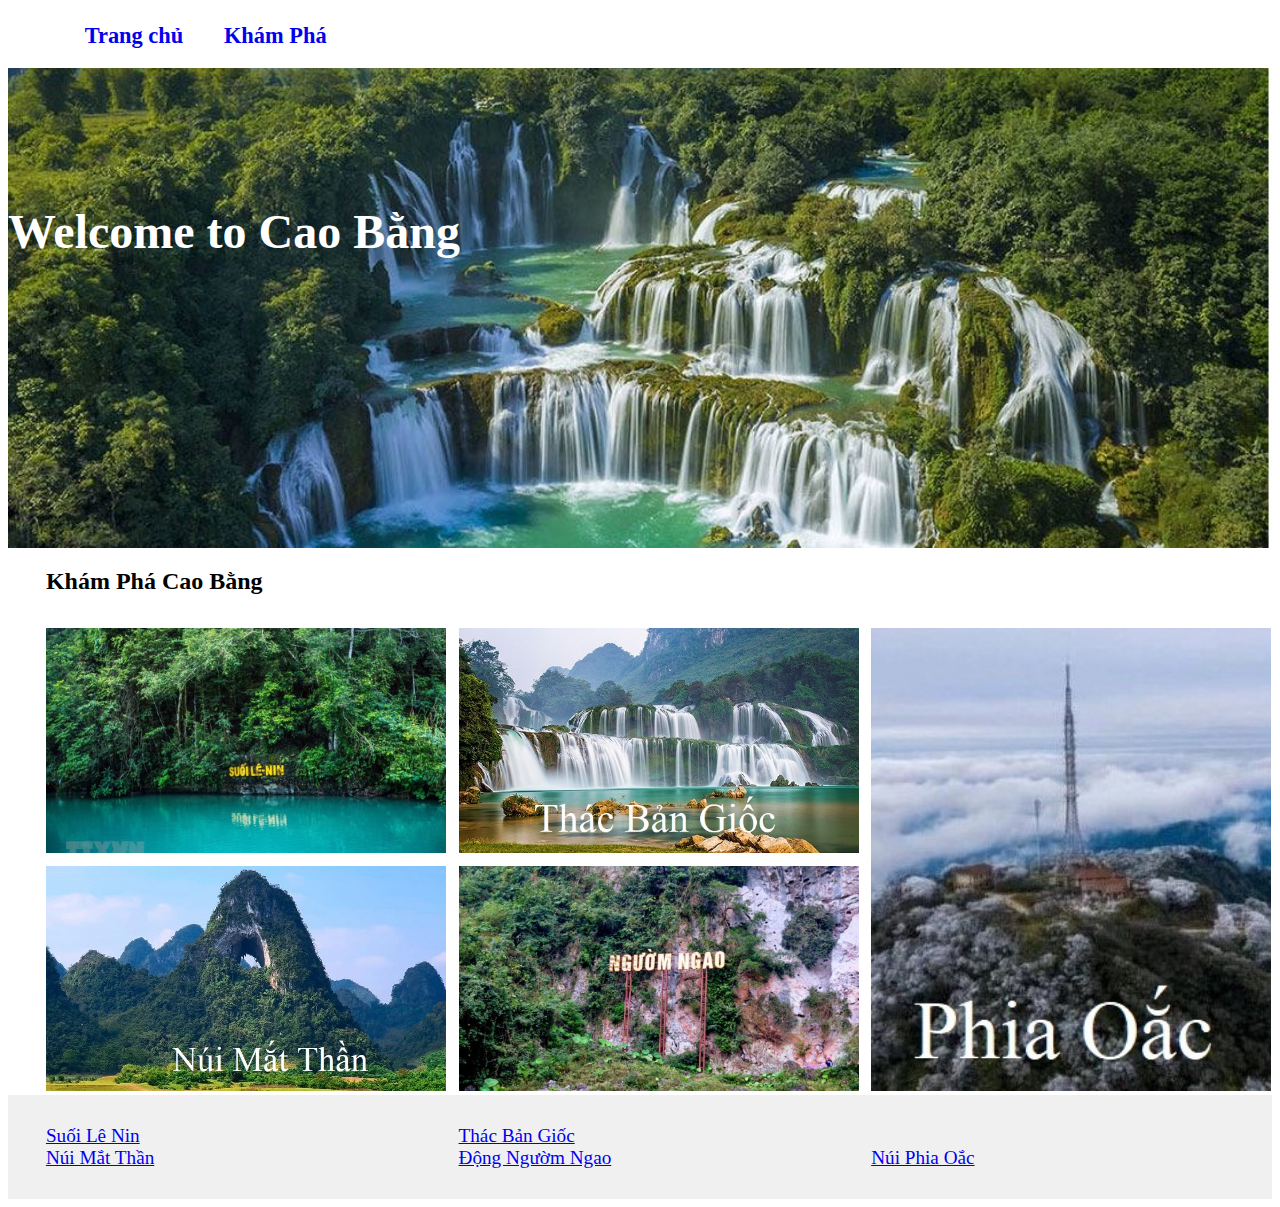
<file: index.html>
<html lang="en">
<head>
    <meta charset="UTF-8">
    <meta http-equiv="X-UA-Compatible" content="IE=edge">
    <meta name="viewport" content="width=device-width, initial-scale=1.0">
    <meta name="keywords" content="cao bằng, du lịch cao bằng, danh lam thắng cảnh cao bằng, thác bản giốc, suối lê nin, động ngườm ngao, núi thủng, phia oắc">
    <meta name="google-site-verification" content="6K5rn7q5cR7MaHpYLnQL1lE-71S_0GCQg4KuDoJvm00" />
    <link rel="stylesheet" href="./css-responsive/styesheet.css">
    <link rel="stylesheet" href="./css-responsive/desktop.css" media="only screen and (min-width: 992px)">
    <link rel="stylesheet" href="./css-responsive/tablet.css" media="only screen and (min-width: 768px)">
    <link rel="stylesheet" href="./css-responsive/mobile.css" media="only screen and (max-width: 768px)">
    <title>Khám Phá Cao Bằng</title>
    <!-- Global site tag (gtag.js) - Google Analytics -->
    <script async src="https://www.googletagmanager.com/gtag/js?id=G-HHEXTDNP5H"></script>
    <script>
      window.dataLayer = window.dataLayer || [];
      function gtag(){dataLayer.push(arguments);}
      gtag('js', new Date());

      gtag('config', 'G-HHEXTDNP5H');
    </script>
</head>
<body>
    <div id="menu">
        <ul>
            <li><a href="#">Trang chủ</a></li>
            <li class="dropdown">
                <a href="#" >Khám Phá</a>
                <div class="dropdown-content">  
                    <div><a class="dropdown-item" href="./html/suoi-lenin.html">Suối Lê Nin</a><hr></div>
                    <div><a class="dropdown-item" href="./html/thac-ban-gioc.html">Thác Bản Giốc</a><hr></div>
                    <div><a class="dropdown-item" href="./html/nguom-ngao.html">Động Ngườm Ngao</a><hr></div>
                    <div><a class="dropdown-item" href="./html/nui-thung.html">Núi Mắt Thần</a><hr></div>
                    <div><a class="dropdown-item" href="./html/phia-oac.html">Núi Phia Oắc</a><hr></div>

                </div>
             </li>
        </ul>
    </div>

    <div id="banner">
        <div class="content-banner">
            <h1>Welcome to Cao Bằng</h1>
        </div>
        <img src="./img/home/banner.jpg" alt="banner">
        <hr>
    </div>

    <div id="content">
        <h2>Khám Phá Cao Bằng</h2>
        <div class="col col-4 col-s-6">
            <a href="./html/suoi-lenin.html"><img src="./img/home/suoiLenin.jpg" alt="suối lê nin"></a>
            <a href="./html/nui-thung.html"><img src="./img/home/nui-thung.jpg" alt="núi mắt thần"></a>
        </div>
        <div class="col col-4 col-s-6">
            <a href="./html/thac-ban-gioc.html"><img src="./img/home/thac-ban-gioc.jpg" alt="thác bản giốc"></a>
            <a href="./html/nguom-ngao.html"><img src="./img/home/dong-nguom-ngao.jpg" alt="động ngườm ngao"></a>
        </div>
        <div class="col col-4 col-s-6">
            <a href="./html/phia-oac.html"><img src="img/home/phia-oac.jpg" alt="phia oắc"></a>
        </div>
    </div>

    <div id="footer">

        <div class="col col-4 col-s-6">
            <a href="./html/suoi-lenin.html">Suối Lê Nin</a><br>
            <a href="./html/nui-thung.html">Núi Mắt Thần</a>
        </div>
        <div class="col col-4 col-s-6">
            <a href="./html/thac-ban-gioc.html">Thác Bản Giốc</a><br>
            <a href="./html/nguom-ngao.html">Động Ngườm Ngao</a>   
        </div>
        <div class="col col-4 col-s-6">
            <a href="./html/phia-oac.html">Núi Phia Oắc</a>
        </div>
    </div>
</body>
</html>
</file>
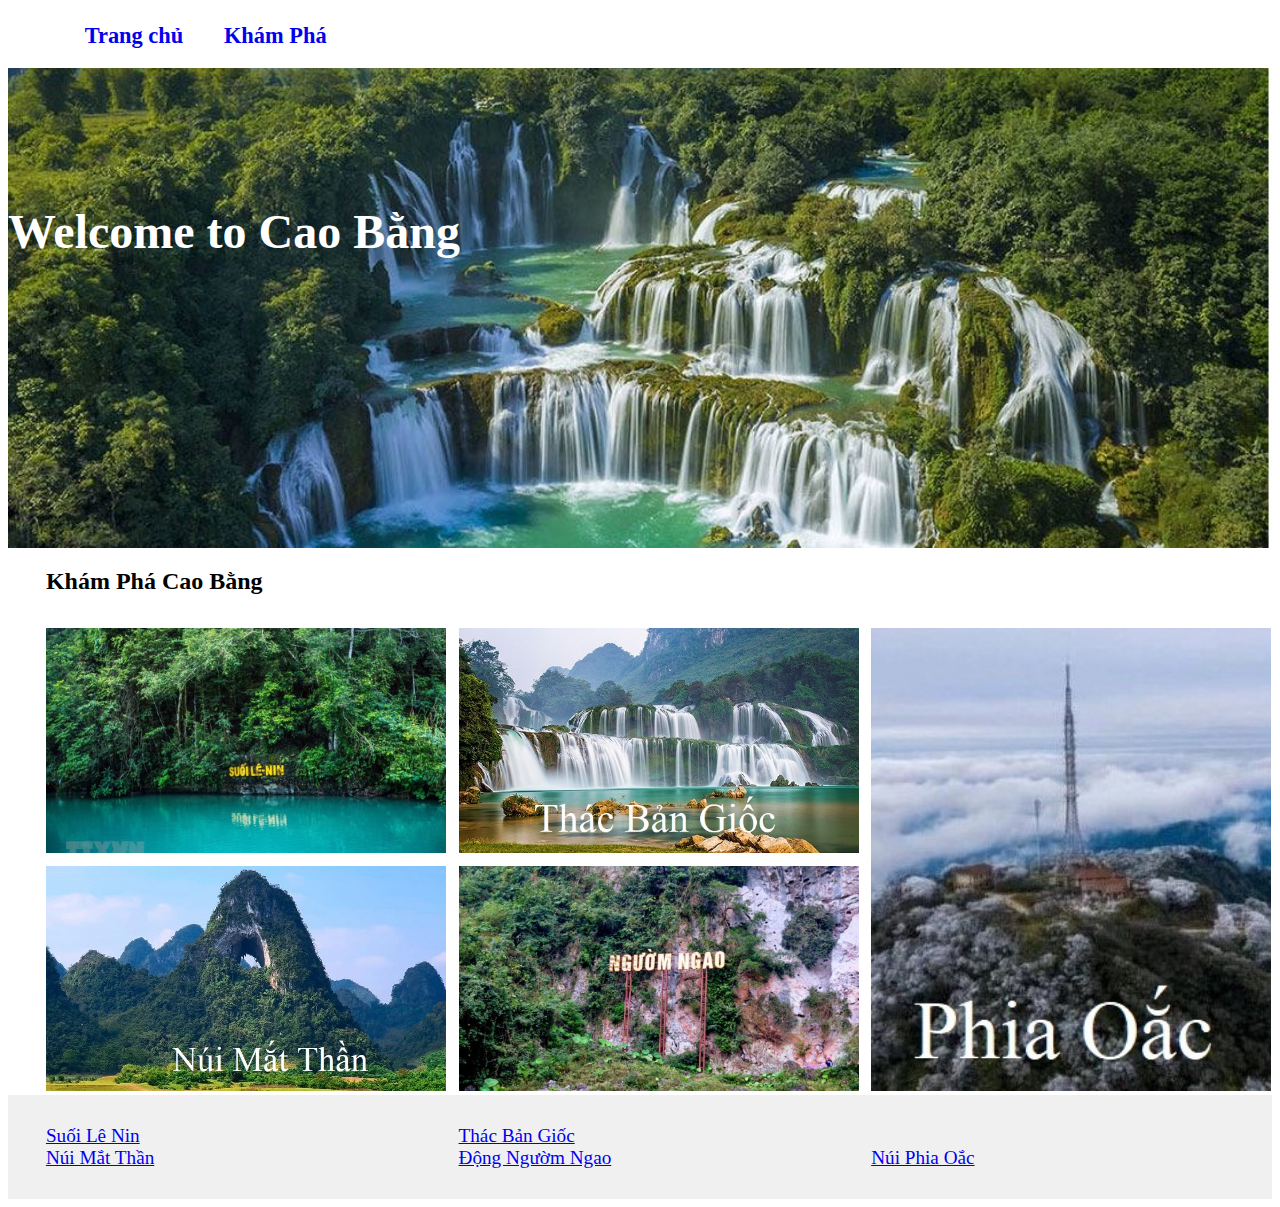
<file: home.html>
<html lang="en">
<head>
    <meta charset="UTF-8">
    <meta http-equiv="X-UA-Compatible" content="IE=edge">
    <meta name="viewport" content="width=device-width, initial-scale=1.0">
    <meta name="keywords" content="cao bằng, du lịch cao bằng, danh lam thắng cảnh cao bằng, thác bản giốc, suối lê nin, động ngườm ngao, núi thủng, phia oắc">
    <link rel="stylesheet" href="./css-responsive/styesheet.css">
    <link rel="stylesheet" href="./css-responsive/desktop.css" media="only screen and (min-width: 992px)">
    <link rel="stylesheet" href="./css-responsive/tablet.css" media="only screen and (min-width: 768px)">
    <link rel="stylesheet" href="./css-responsive/mobile.css" media="only screen and (max-width: 768px)">
    <title>Khám Phá Cao Bằng</title>
</head>
<body>
    <div id="menu">
        <ul>
            <li><a href="#">Trang chủ</a></li>
            <li class="dropdown">
                <a href="#" >Khám Phá</a>
                <div class="dropdown-content">  
                    <div><a class="dropdown-item" href="./html/suoi-lenin.html">Suối Lê Nin</a><hr></div>
                    <div><a class="dropdown-item" href="./html/thac-ban-gioc.html">Thác Bản Giốc</a><hr></div>
                    <div><a class="dropdown-item" href="./html/nguom-ngao.html">Động Ngườm Ngao</a><hr></div>
                    <div><a class="dropdown-item" href="./html/nui-thung.html">Núi Mắt Thần</a><hr></div>
                    <div><a class="dropdown-item" href="./html/phia-oac.html">Núi Phia Oắc</a><hr></div>

                </div>
             </li>
        </ul>
    </div>

    <div id="banner">
        <div class="content-banner">
            <h1>Welcome to Cao Bằng</h1>
        </div>
        <img src="./img/home/banner.jpg" alt="banner">
        <hr>
    </div>

    <div id="content">
        <h2>Khám Phá Cao Bằng</h2>
        <div class="col col-4 col-s-6">
            <a href="./html/suoi-lenin.html"><img src="./img/home/suoiLenin.jpg" alt="suối lê nin"></a>
            <a href="./html/nui-thung.html"><img src="./img/home/nui-thung.jpg" alt="núi mắt thần"></a>
        </div>
        <div class="col col-4 col-s-6">
            <a href="./html/thac-ban-gioc.html"><img src="./img/home/thac-ban-gioc.jpg" alt="thác bản giốc"></a>
            <a href="./html/nguom-ngao.html"><img src="./img/home/dong-nguom-ngao.jpg" alt="động ngườm ngao"></a>
        </div>
        <div class="col col-4 col-s-6">
            <a href="./html/phia-oac.html"><img src="img/home/phia-oac.jpg" alt="phia oắc"></a>
        </div>
    </div>

    <div id="footer">

        <div class="col col-4 col-s-6">
            <a href="./html/suoi-lenin.html">Suối Lê Nin</a><br>
            <a href="./html/nui-thung.html">Núi Mắt Thần</a>
        </div>
        <div class="col col-4 col-s-6">
            <a href="./html/thac-ban-gioc.html">Thác Bản Giốc</a><br>
            <a href="./html/nguom-ngao.html">Động Ngườm Ngao</a>   
        </div>
        <div class="col col-4 col-s-6">
            <a href="./html/phia-oac.html">Núi Phia Oắc</a>
        </div>
    </div>
</body>
</html>
</file>
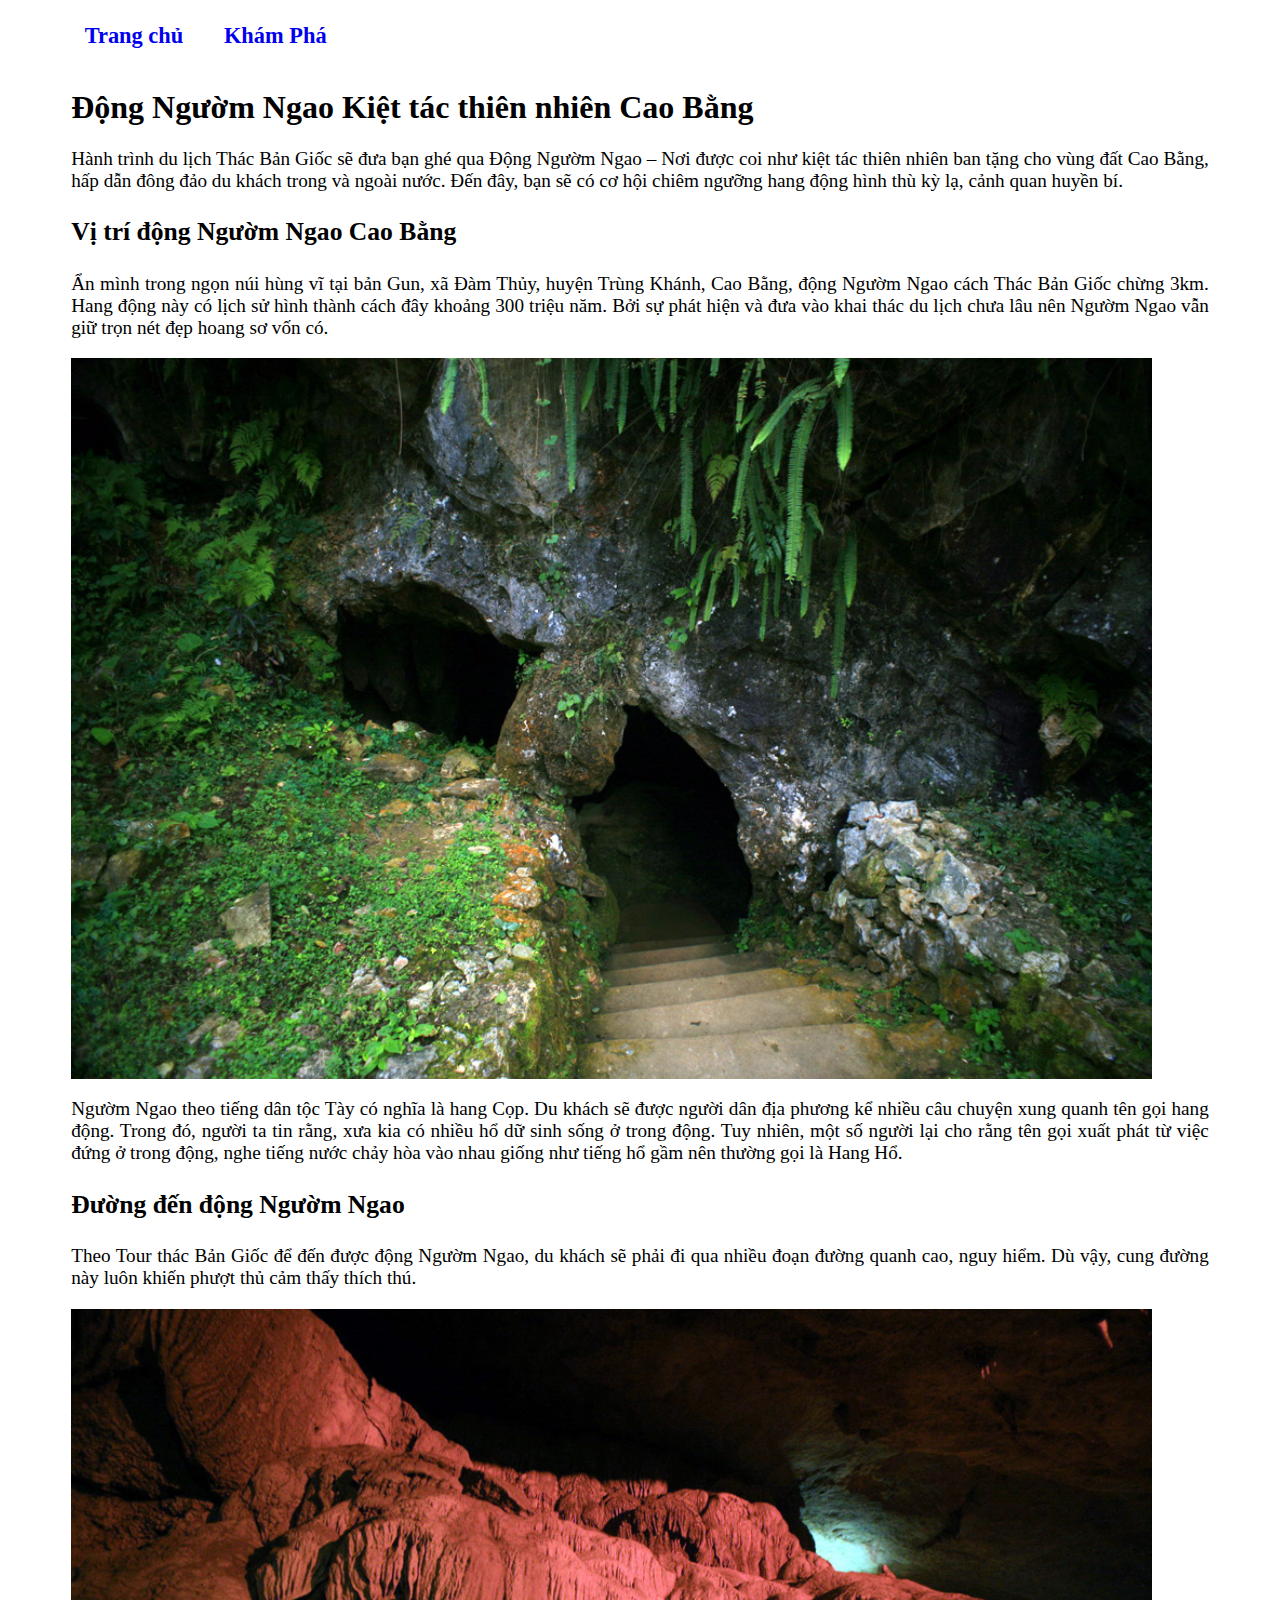
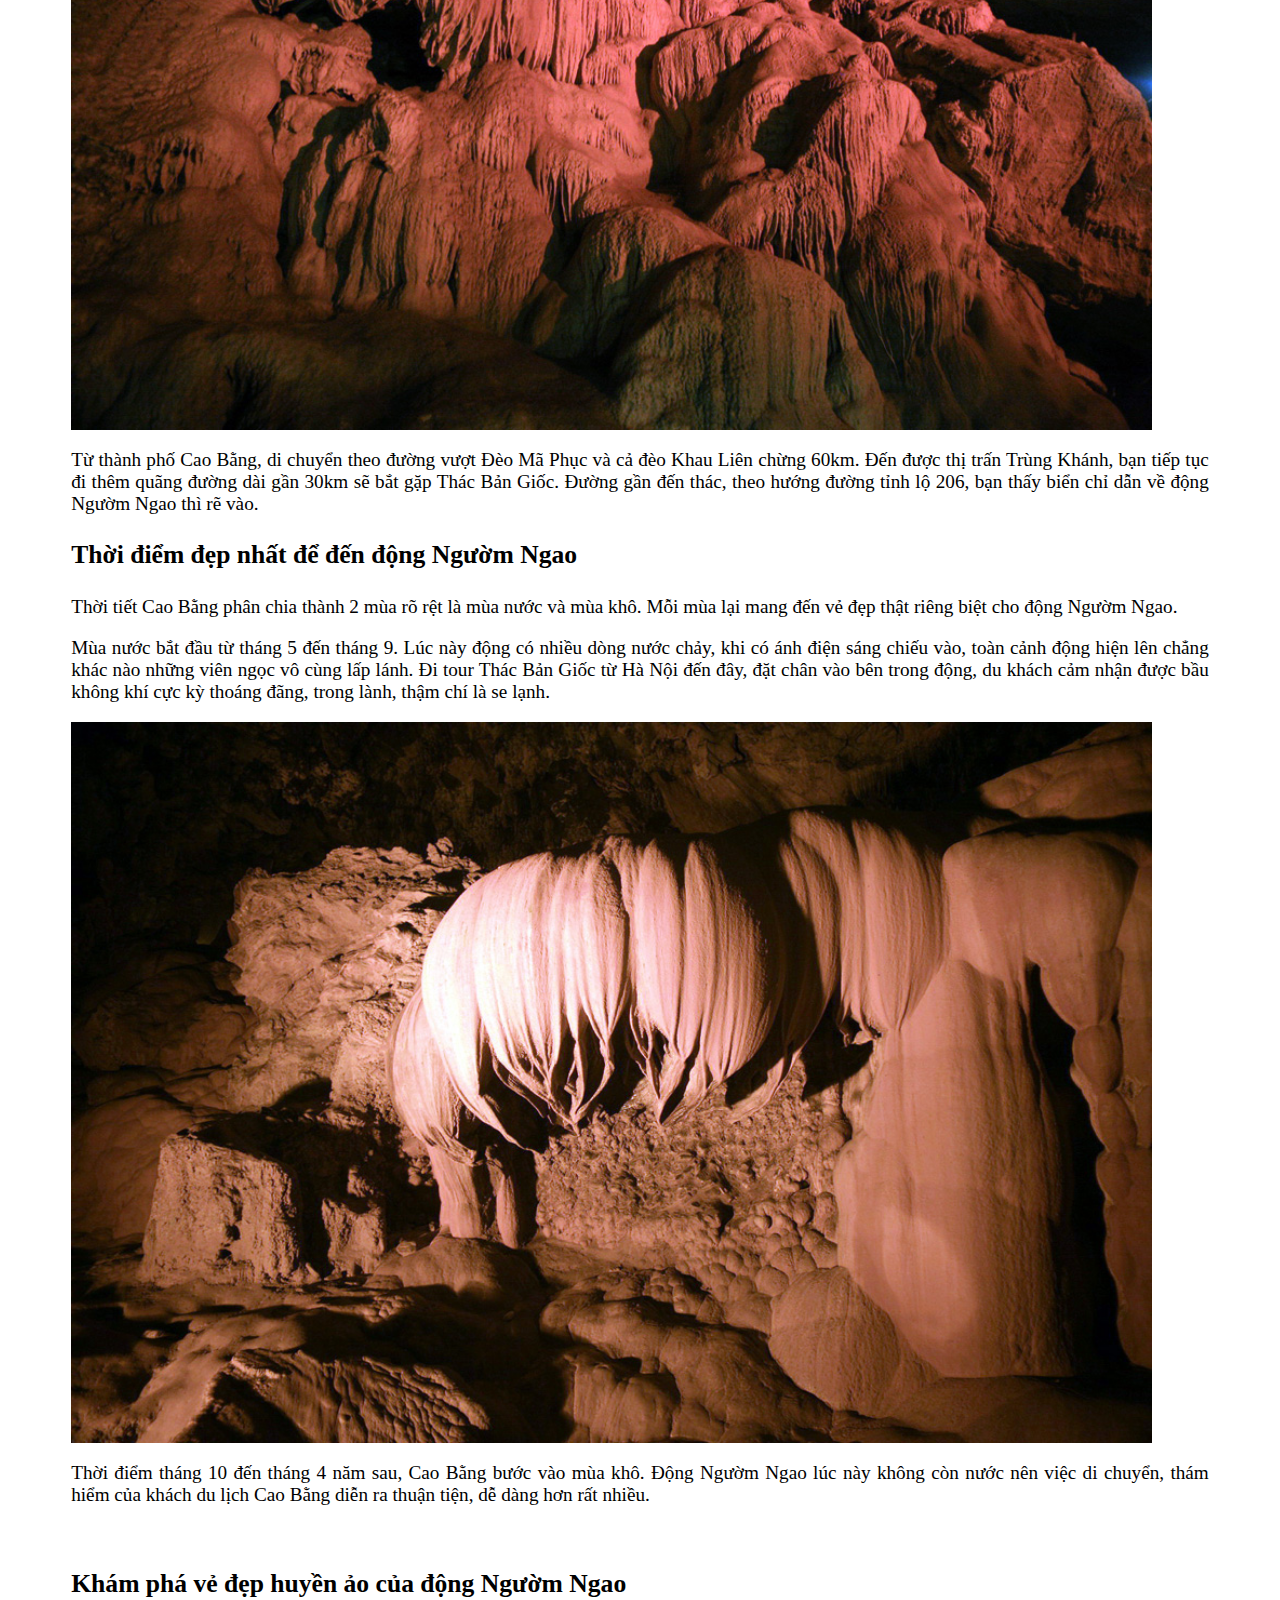
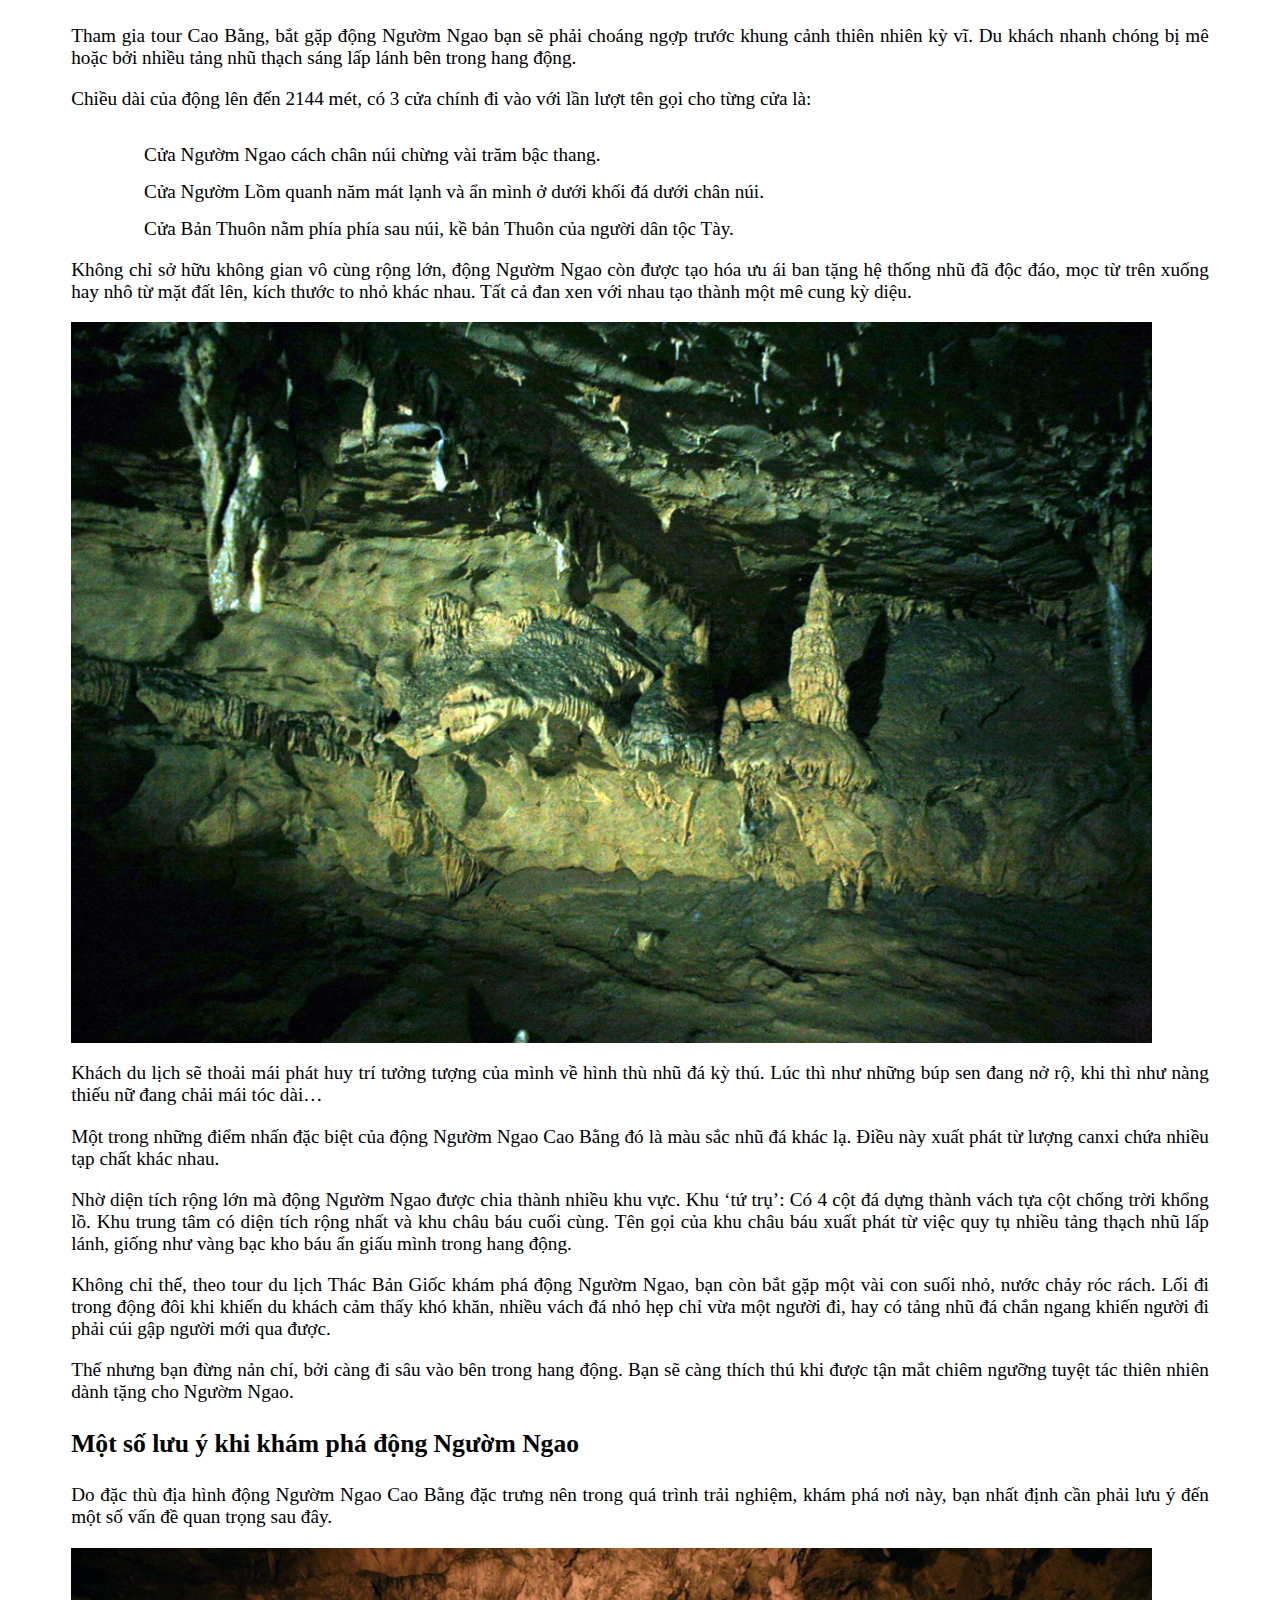
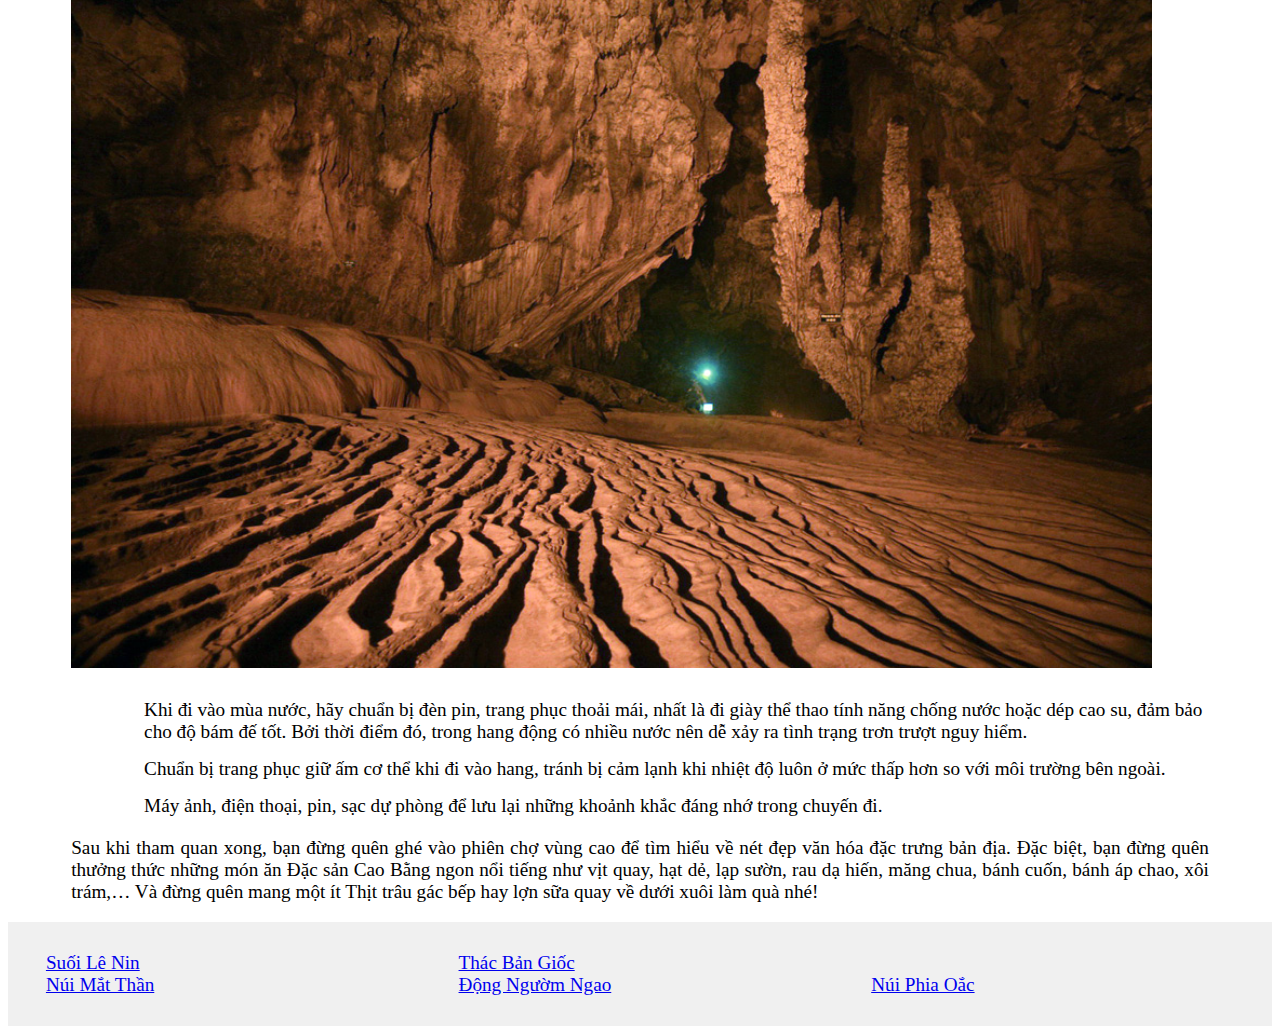
<file: html/nguom-ngao.html>
<html lang="en">
<head>
    <meta charset="UTF-8">
    <meta http-equiv="X-UA-Compatible" content="IE=edge">
    <meta name="viewport" content="width=device-width, initial-scale=1.0">
    <meta name="keywords" content="cao bằng, du lịch cao bằng, danh lam thắng cảnh cao bằng, thác bản giốc, suối lê nin, động ngườm ngao, núi thủng, phia oắc">
    <link rel="stylesheet" href="../css-responsive/styesheet.css">
    <link rel="stylesheet" href="../css-responsive/desktop.css" media="only screen and (min-width: 992px)">
    <link rel="stylesheet" href="../css-responsive/tablet.css" media="only screen and (min-width: 768px)">
    <link rel="stylesheet" href="../css-responsive/mobile.css" media="only screen and (max-width: 768px)">
    <title>Động Ngườm Ngao</title>
</head>
<body>
    <div id="menu">
        <ul>
            <li><a href="../index.html">Trang chủ</a></li>
            <li class="dropdown">
                <a href="#" >Khám Phá</a>
                <div class="dropdown-content">  
                    <div><a class="dropdown-item" href="./suoi-lenin.html">Suối Lê Nin</a><hr></div>
                    <div><a class="dropdown-item" href="./thac-ban-gioc.html">Thác Bản Giốc</a><hr></div>
                    <div><a class="dropdown-item" href="./phia-oac.html">Núi Phia Oắc</a><hr></div>
                    <div><a class="dropdown-item" href="./nui-thung.html">Núi Mắt Thần</a><hr></div>
                </div>
             </li>
        </ul>
    </div>

    <div id="main-content">
        <h1>Động Ngườm Ngao Kiệt tác thiên nhiên Cao Bằng</h1>
        <p>Hành trình du lịch Thác Bản Giốc sẽ đưa bạn ghé qua Động Ngườm Ngao – Nơi được coi như kiệt tác thiên nhiên 
            ban tặng cho vùng đất Cao Bằng, hấp dẫn đông đảo du khách trong và ngoài nước. Đến đây, bạn sẽ có cơ hội chiêm 
            ngưỡng hang động hình thù kỳ lạ, cảnh quan huyền bí.
        </p>
        <h3>
            Vị trí động Ngườm Ngao Cao Bằng
        </h3>
        <p>
            Ẩn mình trong ngọn núi hùng vĩ tại bản Gun, xã Đàm Thủy, huyện Trùng Khánh, Cao Bằng, 
            động Ngườm Ngao cách Thác Bản Giốc chừng 3km. Hang động này có lịch sử hình thành cách đây khoảng 300 triệu năm. 
            Bởi sự phát hiện và đưa vào khai thác du lịch chưa lâu nên Ngườm Ngao vẫn giữ trọn nét đẹp hoang sơ vốn có.
        </p>
        <div class="col-12 col-s-12">
            <img src="../img/dong nguom ngao/1.jpg" alt="">
        </div>
        <p>
            Ngườm Ngao theo tiếng dân tộc Tày có nghĩa là hang Cọp. Du khách sẽ được người dân địa phương 
            kể nhiều câu chuyện xung quanh tên gọi hang động. Trong đó, người ta tin rằng, 
            xưa kia có nhiều hổ dữ sinh sống ở trong động. Tuy nhiên, một số người lại cho rằng tên gọi xuất phát từ việc 
            đứng ở trong động, nghe tiếng nước chảy hòa vào nhau giống như tiếng hổ gầm nên thường gọi là Hang Hổ.
        </p>
        <h3>
            Đường đến động Ngườm Ngao
        </h3>
        <p>
            Theo Tour thác Bản Giốc để đến được động Ngườm Ngao, du khách sẽ phải đi qua nhiều đoạn đường quanh cao, 
            nguy hiểm. Dù vậy, cung đường này luôn khiến phượt thủ cảm thấy thích thú.
        </p>
        <div class="col-12 col-s-12">
            <img src="../img/dong nguom ngao/2.jpg" alt="">
        </div>
        <p>
            Từ thành phố Cao Bằng, di chuyển theo đường vượt Đèo Mã Phục và cả đèo Khau Liên chừng 60km. 
            Đến được thị trấn Trùng Khánh, bạn tiếp tục đi thêm quãng đường dài gần 30km sẽ bắt gặp Thác Bản Giốc. 
            Đường gần đến thác, theo hướng đường tỉnh lộ 206, bạn thấy biển chỉ dẫn về động Ngườm Ngao thì rẽ vào.
        </p>
        <h3>
            Thời điểm đẹp nhất để đến động Ngườm Ngao
        </h3>
        <p>
            Thời tiết Cao Bằng phân chia thành 2 mùa rõ rệt là mùa nước và mùa khô. 
            Mỗi mùa lại mang đến vẻ đẹp thật riêng biệt cho động Ngườm Ngao.
        </p>
        <p>
            Mùa nước bắt đầu từ tháng 5 đến tháng 9. Lúc này động có nhiều dòng nước chảy, 
            khi có ánh điện sáng chiếu vào, toàn cảnh động hiện lên chẳng khác nào những viên ngọc vô cùng lấp lánh. 
            Đi tour Thác Bản Giốc từ Hà Nội đến đây, đặt chân vào bên trong động, 
            du khách cảm nhận được bầu không khí cực kỳ thoáng đãng, trong lành, thậm chí là se lạnh.
        </p>
        <div class="col-12 col-s-12">
            <img src="../img/dong nguom ngao/3.jpg" alt="">
        </div>
        <p>
            Thời điểm tháng 10 đến tháng 4 năm sau, Cao Bằng bước vào mùa khô. 
            Động Ngườm Ngao lúc này không còn nước nên việc di chuyển, thám hiểm của khách du lịch Cao Bằng diễn ra thuận tiện, 
            dễ dàng hơn rất nhiều.
        </p><br>
        <h3>
            Khám phá vẻ đẹp huyền ảo của động Ngườm Ngao
        </h3>
        <p>
            Tham gia tour Cao Bằng, bắt gặp động Ngườm Ngao bạn sẽ phải choáng ngợp trước khung cảnh thiên nhiên kỳ vĩ. 
            Du khách nhanh chóng bị mê hoặc bởi nhiều tảng nhũ thạch sáng lấp lánh bên trong hang động.
        </p>
        <p>
            Chiều dài của động lên đến 2144 mét, có 3 cửa chính đi vào với lần lượt tên gọi cho từng cửa là:
        </p>
        <ul>
            <li>Cửa Ngườm Ngao cách chân núi chừng vài trăm bậc thang.</li>
            <li>Cửa Ngườm Lồm quanh năm mát lạnh và ẩn mình ở dưới khối đá dưới chân núi.</li>
            <li>Cửa Bản Thuôn nằm phía phía sau núi, kề bản Thuôn của người dân tộc Tày.</li>
        </ul>
        <p>
            Không chỉ sở hữu không gian vô cùng rộng lớn, động Ngườm Ngao còn được tạo hóa ưu ái ban tặng hệ thống nhũ đã độc đáo,
             mọc từ trên xuống hay nhô từ mặt đất lên, kích thước to nhỏ khác nhau. Tất cả đan xen với nhau tạo thành một mê cung kỳ diệu.
        </p>
        <div class="col-12 col-s-12">
            <img src="../img/dong nguom ngao/4.jpg" alt="">
        </div>
        <p>
            Khách du lịch sẽ thoải mái phát huy trí tưởng tượng của mình về hình thù nhũ đá kỳ thú. 
            Lúc thì như những búp sen đang nở rộ, khi thì như nàng thiếu nữ đang chải mái tóc dài…
        </p>
        <p>
            Một trong những điểm nhấn đặc biệt của động Ngườm Ngao Cao Bằng đó là màu sắc nhũ đá khác lạ. 
            Điều này xuất phát từ lượng canxi chứa nhiều tạp chất khác nhau.
        </p>
        <p>
            Nhờ diện tích rộng lớn mà động Ngườm Ngao được chia thành nhiều khu vực. 
            Khu ‘tứ trụ’: Có 4 cột đá dựng thành vách tựa cột chống trời khổng lồ. Khu trung tâm có diện tích rộng nhất 
            và khu châu báu cuối cùng. Tên gọi của khu châu báu xuất phát từ việc quy tụ nhiều tảng thạch nhũ lấp lánh, 
            giống như vàng bạc kho báu ẩn giấu mình trong hang động.
        </p>
        <p>
            Không chỉ thế, theo tour du lịch Thác Bản Giốc khám phá động Ngườm Ngao, bạn còn bắt gặp một vài con suối nhỏ, 
            nước chảy róc rách. Lối đi trong động đôi khi khiến du khách cảm thấy khó khăn, nhiều vách đá nhỏ hẹp chỉ vừa một người đi, 
            hay có tảng nhũ đá chắn ngang khiến người đi phải cúi gập người mới qua được.
        </p>
        <p>
            Thế nhưng bạn đừng nản chí, bởi càng đi sâu vào bên trong hang động. 
            Bạn sẽ càng thích thú khi được tận mắt chiêm ngưỡng tuyệt tác thiên nhiên dành tặng cho Ngườm Ngao.
        </p>
        <h3>
            Một số lưu ý khi khám phá động Ngườm Ngao
        </h3>
        <p>
            Do đặc thù địa hình động Ngườm Ngao Cao Bằng đặc trưng nên trong quá trình trải nghiệm,
             khám phá nơi này, bạn nhất định cần phải lưu ý đến một số vấn đề quan trọng sau đây.
        </p>
        <div class="col-12 col-s-12">
            <img src="../img/dong nguom ngao/5.jpg" alt="">
        </div>
        <ul>
            <li>
                Khi đi vào mùa nước, hãy chuẩn bị đèn pin, trang phục thoải mái, nhất là đi giày thể thao tính năng chống nước hoặc dép cao su, 
                đảm bảo cho độ bám đế tốt. Bởi thời điểm đó, trong hang động có nhiều nước nên dễ xảy ra tình trạng trơn trượt nguy hiểm.
            </li>
            <li>
                Chuẩn bị trang phục giữ ấm cơ thể khi đi vào hang, tránh bị cảm lạnh khi nhiệt độ luôn ở mức thấp hơn so với môi trường bên ngoài.
            </li>
            <li>
                Máy ảnh, điện thoại, pin, sạc dự phòng để lưu lại những khoảnh khắc đáng nhớ trong chuyến đi.
            </li>
        </ul>
        <p>
            Sau khi tham quan xong, bạn đừng quên ghé vào phiên chợ vùng cao để tìm hiểu về nét đẹp văn hóa đặc trưng bản địa. 
            Đặc biệt, bạn đừng quên thưởng thức những món ăn Đặc sản Cao Bằng ngon nổi tiếng như vịt quay, hạt dẻ, lạp sườn, rau dạ hiến, 
            măng chua, bánh cuốn, bánh áp chao, xôi trám,… Và đừng quên mang một ít Thịt trâu gác bếp hay lợn sữa quay về dưới xuôi làm quà nhé!
        </p>
    </div>

    <div id="footer">

        <div class="col col-4 col-s-6">
            <a href="./suoi-lenin.html">Suối Lê Nin</a><br>
            <a href="./nui-thung.html">Núi Mắt Thần</a>
        </div>
        <div class="col col-4 col-s-6">
            <a href="./thac-ban-gioc.html">Thác Bản Giốc</a><br>
            <a href="./nguom-ngao.html">Động Ngườm Ngao</a>   
        </div>
        <div class="col col-4 col-s-6">
            <a href="./phia-oac.html">Núi Phia Oắc</a>
        </div>
    </div>
</body>
</html>
</file>
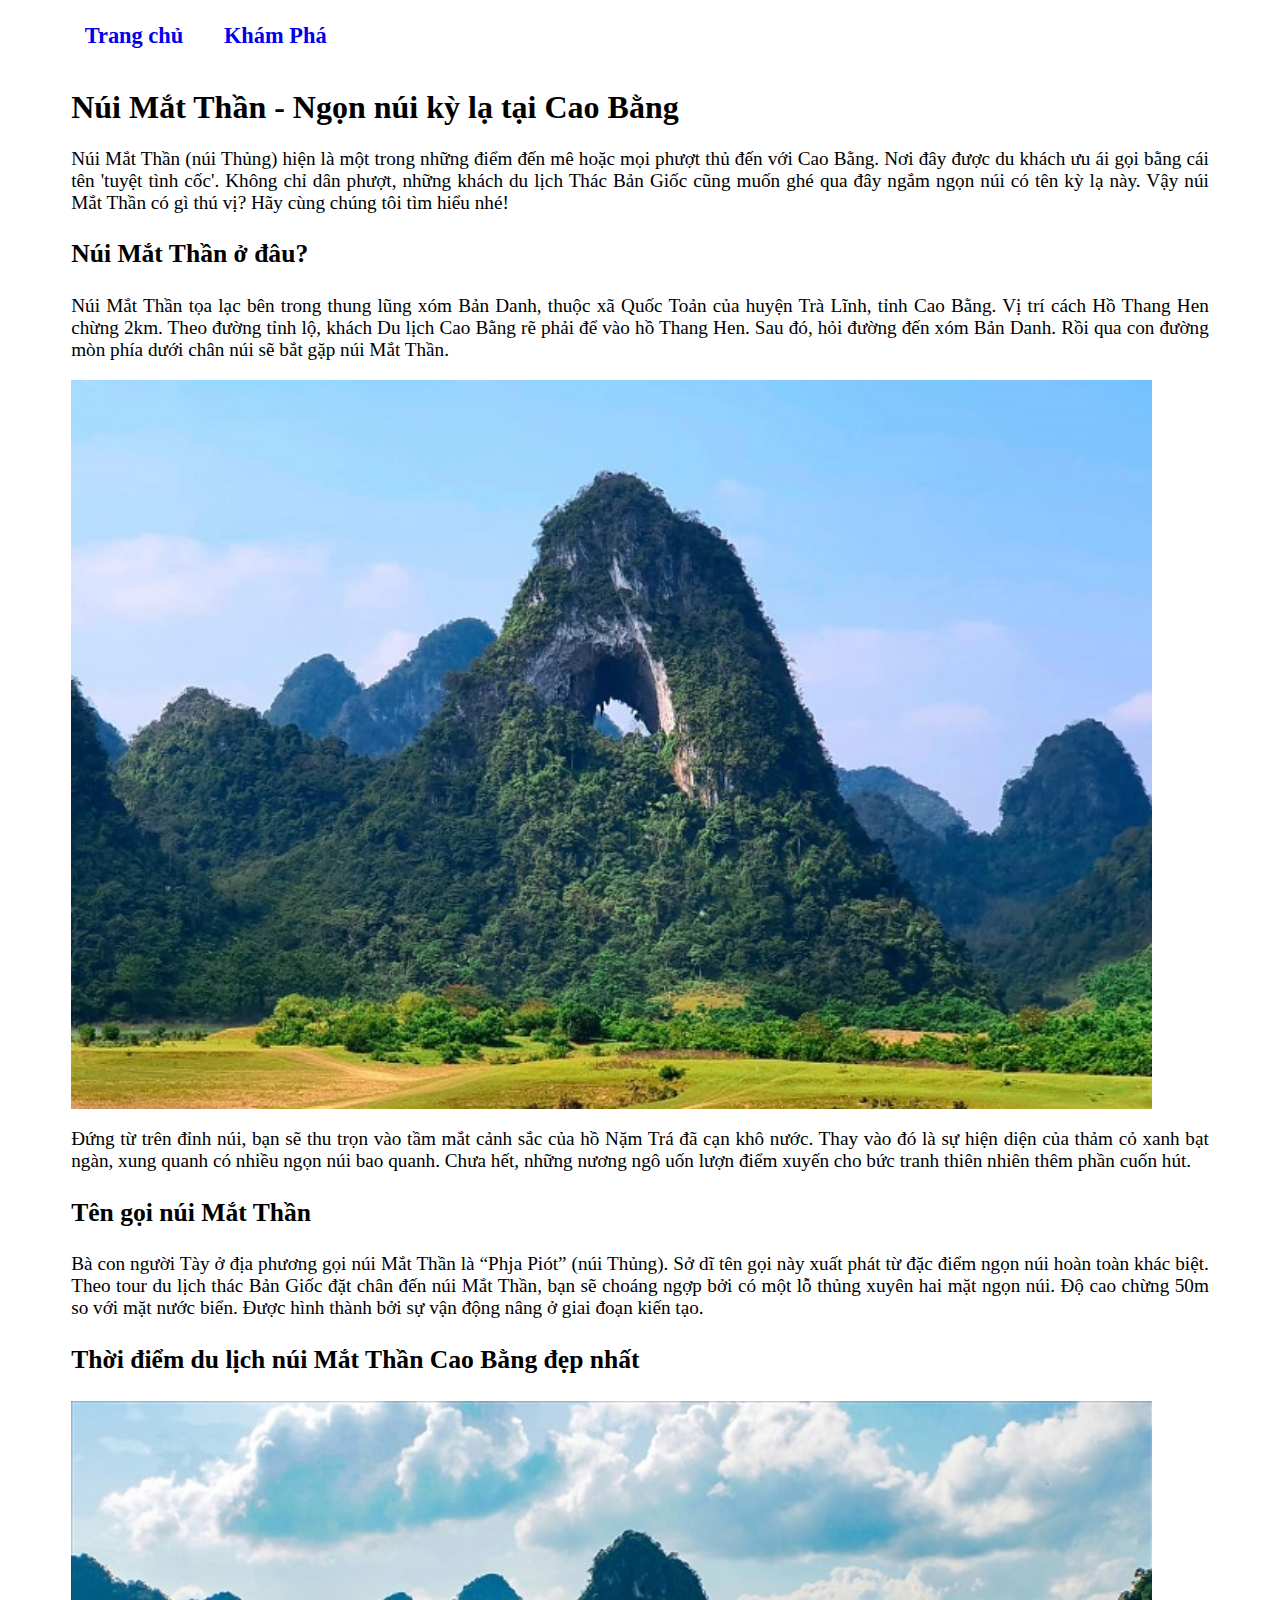
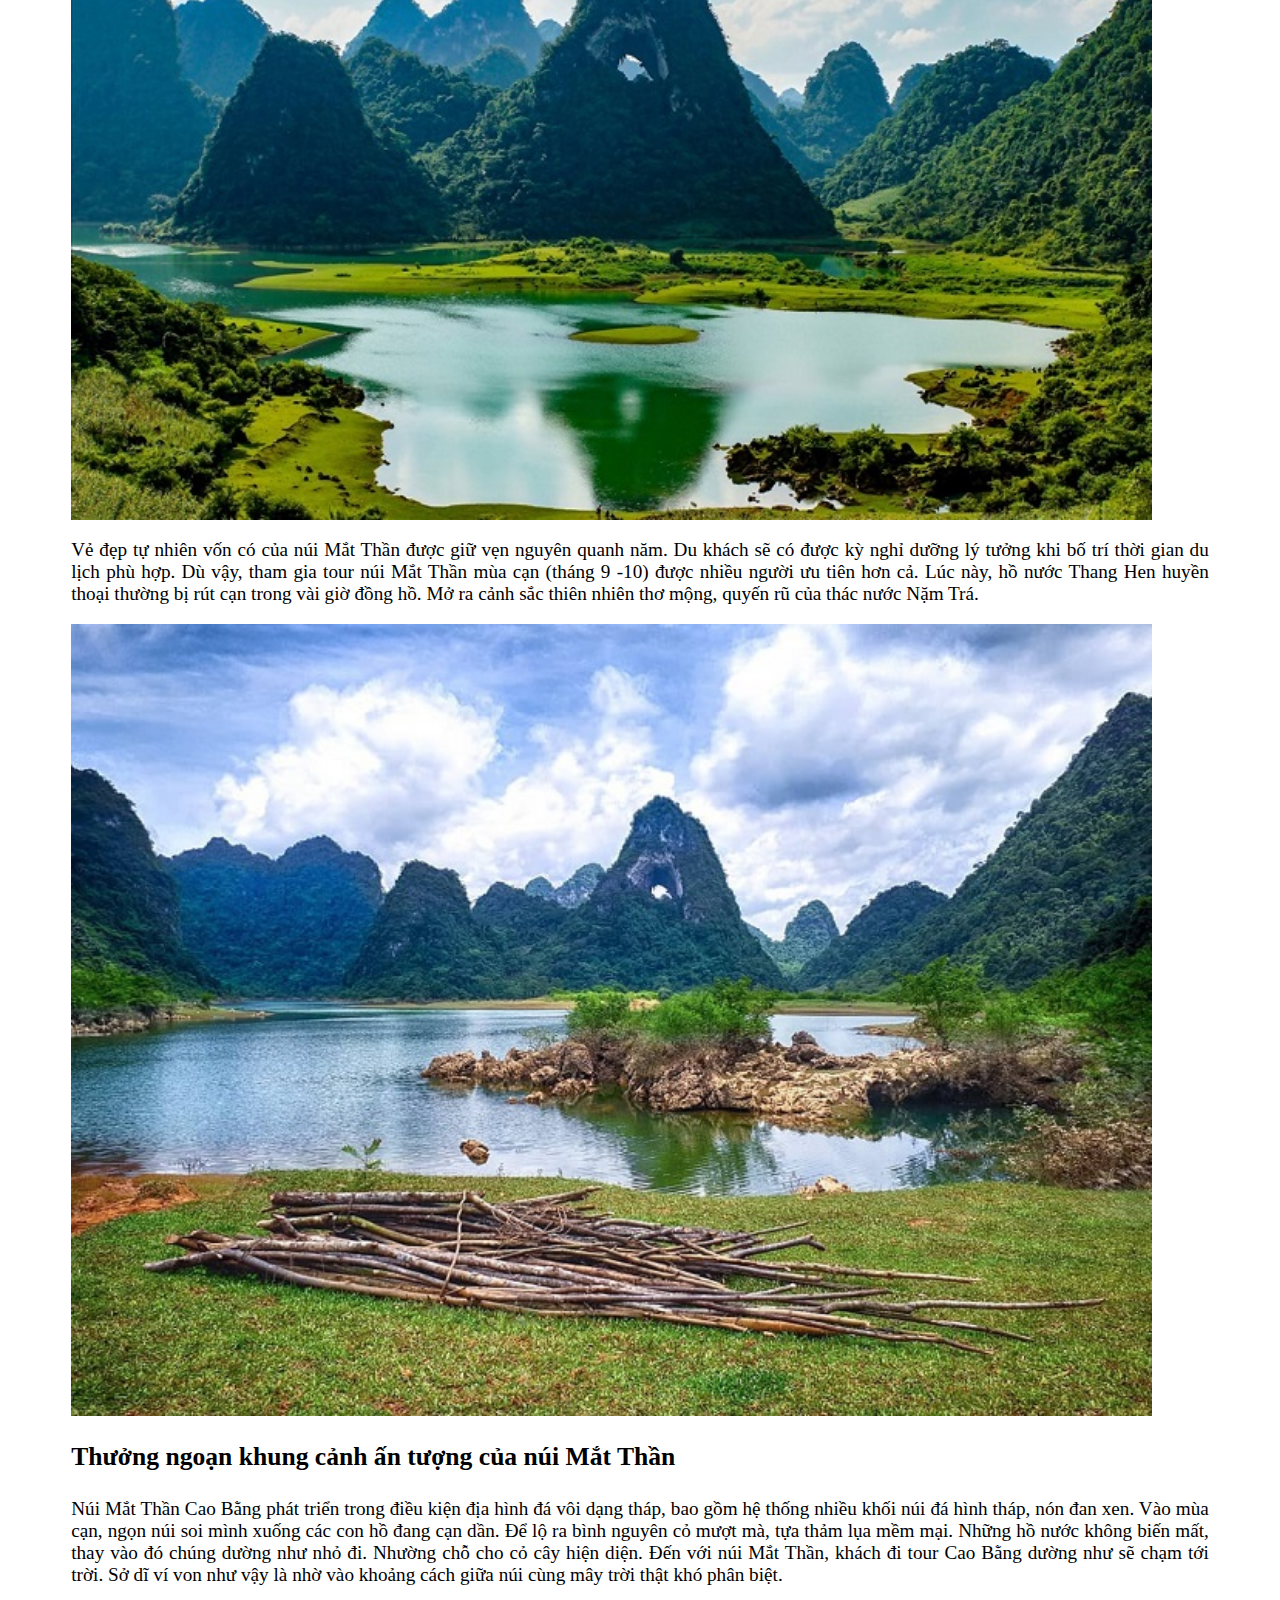
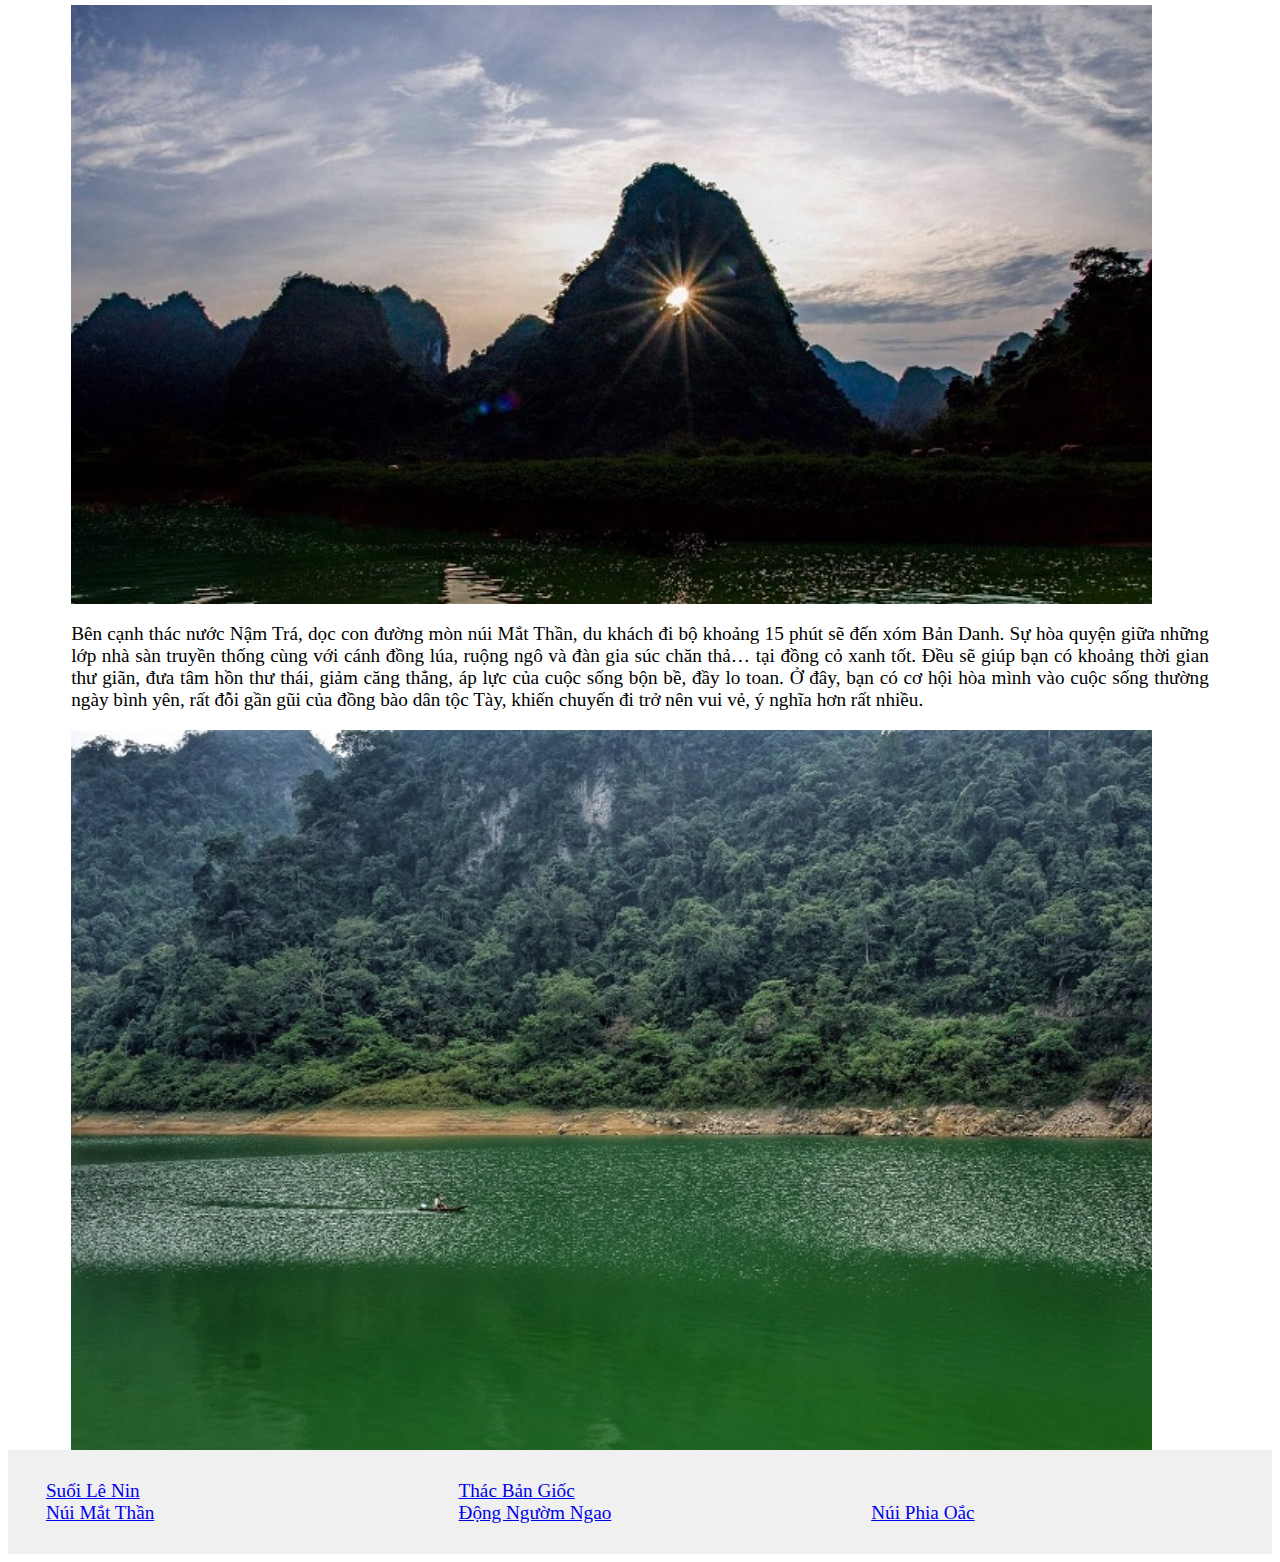
<file: html/nui-thung.html>
<html lang="en">
<head>
    <meta charset="UTF-8">
    <meta http-equiv="X-UA-Compatible" content="IE=edge">
    <meta name="viewport" content="width=device-width, initial-scale=1.0">
    <meta name="keywords" content="cao bằng, du lịch cao bằng, danh lam thắng cảnh cao bằng, thác bản giốc, suối lê nin, động ngườm ngao, núi thủng, phia oắc">
    <link rel="stylesheet" href="../css-responsive/styesheet.css">
    <link rel="stylesheet" href="../css-responsive/desktop.css" media="only screen and (min-width: 992px)">
    <link rel="stylesheet" href="../css-responsive/tablet.css" media="only screen and (min-width: 768px)">
    <link rel="stylesheet" href="../css-responsive/mobile.css" media="only screen and (max-width: 768px)">
    <title>Núi Mắt Thần</title>
</head>
<body>
    <div id="menu">
        <ul>
            <li><a href="../index.html">Trang chủ</a></li>
            <li class="dropdown">
                <a href="#" >Khám Phá</a>
                <div class="dropdown-content">  
                    <div><a class="dropdown-item" href="./suoi-lenin.html">Suối Lê Nin</a><hr></div>
                    <div><a class="dropdown-item" href="./thac-ban-gioc.html">Thác Bản Giốc</a><hr></div>
                    <div><a class="dropdown-item" href="./phia-oac.html">Núi Phia Oắc</a><hr></div>
                    <div><a class="dropdown-item" href="./nguom-ngao.html">Động Ngườm Ngao</a><hr></div>

                </div>
             </li>
        </ul>
    </div>

    <div id="main-content">
        <h1>Núi Mắt Thần - Ngọn núi kỳ lạ tại Cao Bằng</h1>
        <p>
            Núi Mắt Thần (núi Thủng) hiện là một trong những điểm đến mê hoặc mọi phượt thủ đến với Cao Bằng. 
            Nơi đây được du khách ưu ái gọi bằng cái tên 'tuyệt tình cốc'. Không chỉ dân phượt, những khách du lịch 
            Thác Bản Giốc cũng muốn ghé qua đây ngắm ngọn núi có tên kỳ lạ này. Vậy núi Mắt Thần có gì thú vị? 
            Hãy cùng chúng tôi tìm hiểu nhé!
        </p>
        <h3>Núi Mắt Thần ở đâu?</h3>
        <p>
            Núi Mắt Thần tọa lạc bên trong thung lũng xóm Bản Danh, thuộc xã Quốc Toản của huyện Trà Lĩnh, tỉnh Cao Bằng. 
            Vị trí cách Hồ Thang Hen chừng 2km. Theo đường tỉnh lộ, khách Du lịch Cao Bằng rẽ phải để vào hồ Thang Hen. 
            Sau đó, hỏi đường đến xóm Bản Danh. Rồi qua con đường mòn phía dưới chân núi sẽ bắt gặp núi Mắt Thần.
        </p>
        <div class="col-12 col-s-12">
            <img src="../img/nui thung/1.jpg" alt="">
        </div>
        <p>
            Đứng từ trên đỉnh núi, bạn sẽ thu trọn vào tầm mắt cảnh sắc của hồ Nặm Trá đã cạn khô nước. 
            Thay vào đó là sự hiện diện của thảm cỏ xanh bạt ngàn, xung quanh có nhiều ngọn núi bao quanh. 
            Chưa hết, những nương ngô uốn lượn điểm xuyến cho bức tranh thiên nhiên thêm phần cuốn hút.
        </p>
        <h3>Tên gọi núi Mắt Thần</h3>
        <p>
            Bà con người Tày ở địa phương gọi núi Mắt Thần là “Phja Piót” (núi Thủng). 
            Sở dĩ tên gọi này xuất phát từ đặc điểm ngọn núi hoàn toàn khác biệt. Theo tour du lịch thác Bản Giốc 
            đặt chân đến núi Mắt Thần, bạn sẽ choáng ngợp bởi có một lỗ thủng xuyên hai mặt ngọn núi.
             Độ cao chừng 50m so với mặt nước biển. Được hình thành bởi sự vận động nâng ở giai đoạn kiến tạo.
        </p>
        <h3>Thời điểm du lịch núi Mắt Thần Cao Bằng đẹp nhất</h3>
        <div class="col-12 col-s-12">
            <img src="../img/nui thung/2.jpg" alt="">
        </div>
        <p>
            Vẻ đẹp tự nhiên vốn có của núi Mắt Thần được giữ vẹn nguyên quanh năm. 
            Du khách sẽ có được kỳ nghỉ dưỡng lý tưởng khi bố trí thời gian du lịch phù hợp. 
            Dù vậy, tham gia tour núi Mắt Thần mùa cạn (tháng 9 -10) được nhiều người ưu tiên hơn cả. 
            Lúc này, hồ nước Thang Hen huyền thoại thường bị rút cạn trong vài giờ đồng hồ.
             Mở ra cảnh sắc thiên nhiên thơ mộng, quyến rũ của thác nước Nặm Trá.
        </p>
        <div class="col-12 col-s-12">
            <img src="../img/nui thung/3.jpg" alt="">
        </div>
        <h3>Thưởng ngoạn khung cảnh ấn tượng của núi Mắt Thần</h3>
        <p>
            Núi Mắt Thần Cao Bằng phát triển trong điều kiện địa hình đá vôi dạng tháp, bao gồm hệ thống nhiều khối núi đá hình tháp, 
            nón đan xen. Vào mùa cạn, ngọn núi soi mình xuống các con hồ đang cạn dần. Để lộ ra bình nguyên cỏ mượt mà, 
            tựa thảm lụa mềm mại. Những hồ nước không biến mất, thay vào đó chúng dường như nhỏ đi. Nhường chỗ cho cỏ cây hiện diện. 
            Đến với núi Mắt Thần, khách đi tour Cao Bằng dường như sẽ chạm tới trời. 
            Sở dĩ ví von như vậy là nhờ vào khoảng cách giữa núi cùng mây trời thật khó phân biệt.
        </p>

        <div class="col-12 col-s-12">
            <img src="../img/nui thung/4.jpg" alt="">
        </div>
        <p>
            Bên cạnh thác nước Nậm Trá, dọc con đường mòn núi Mắt Thần, du khách đi bộ khoảng 15 phút sẽ đến xóm Bản Danh. 
            Sự hòa quyện giữa những lớp nhà sàn truyền thống cùng với cánh đồng lúa, ruộng ngô và đàn gia súc chăn thả… tại đồng cỏ xanh 
            tốt. Đều sẽ giúp bạn có khoảng thời gian thư giãn, đưa tâm hồn thư thái, giảm căng thẳng, áp lực của cuộc sống bộn bề, 
            đầy lo toan. Ở đây, bạn có cơ hội hòa mình vào cuộc sống thường ngày bình yên, rất đỗi gần gũi của đồng bào dân tộc Tày, 
            khiến chuyến đi trở nên vui vẻ, ý nghĩa hơn rất nhiều.
        </p>

        <div class="col-12 col-s-12">
            <img src="../img/nui thung/5.jpg" alt="">
        </div>

    </div>

    <div id="footer">

        <div class="col col-4 col-s-6">
            <a href="./suoi-lenin.html">Suối Lê Nin</a><br>
            <a href="./nui-thung.html">Núi Mắt Thần</a>
        </div>
        <div class="col col-4 col-s-6">
            <a href="./thac-ban-gioc.html">Thác Bản Giốc</a><br>
            <a href="./nguom-ngao.html">Động Ngườm Ngao</a>   
        </div>
        <div class="col col-4 col-s-6">
            <a href="./phia-oac.html">Núi Phia Oắc</a>
        </div>
    </div>
</body>
</html>
</file>
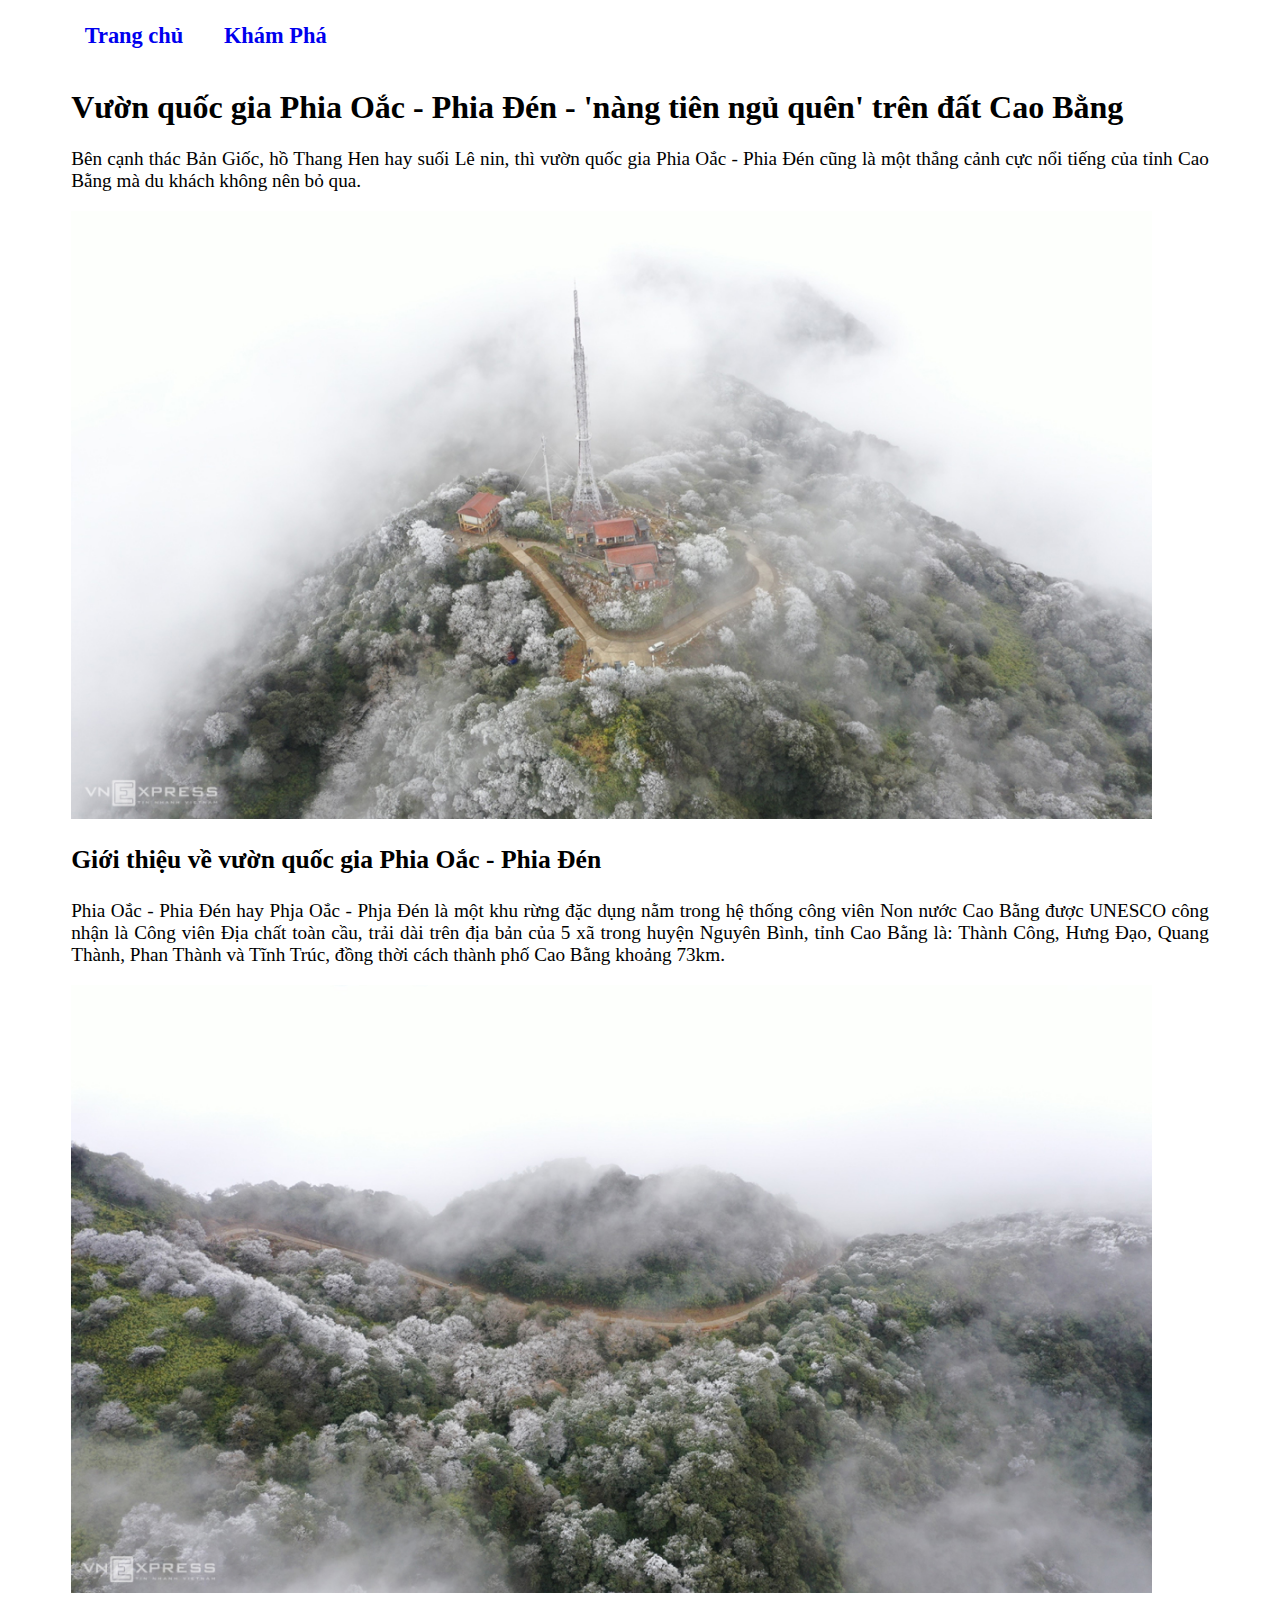
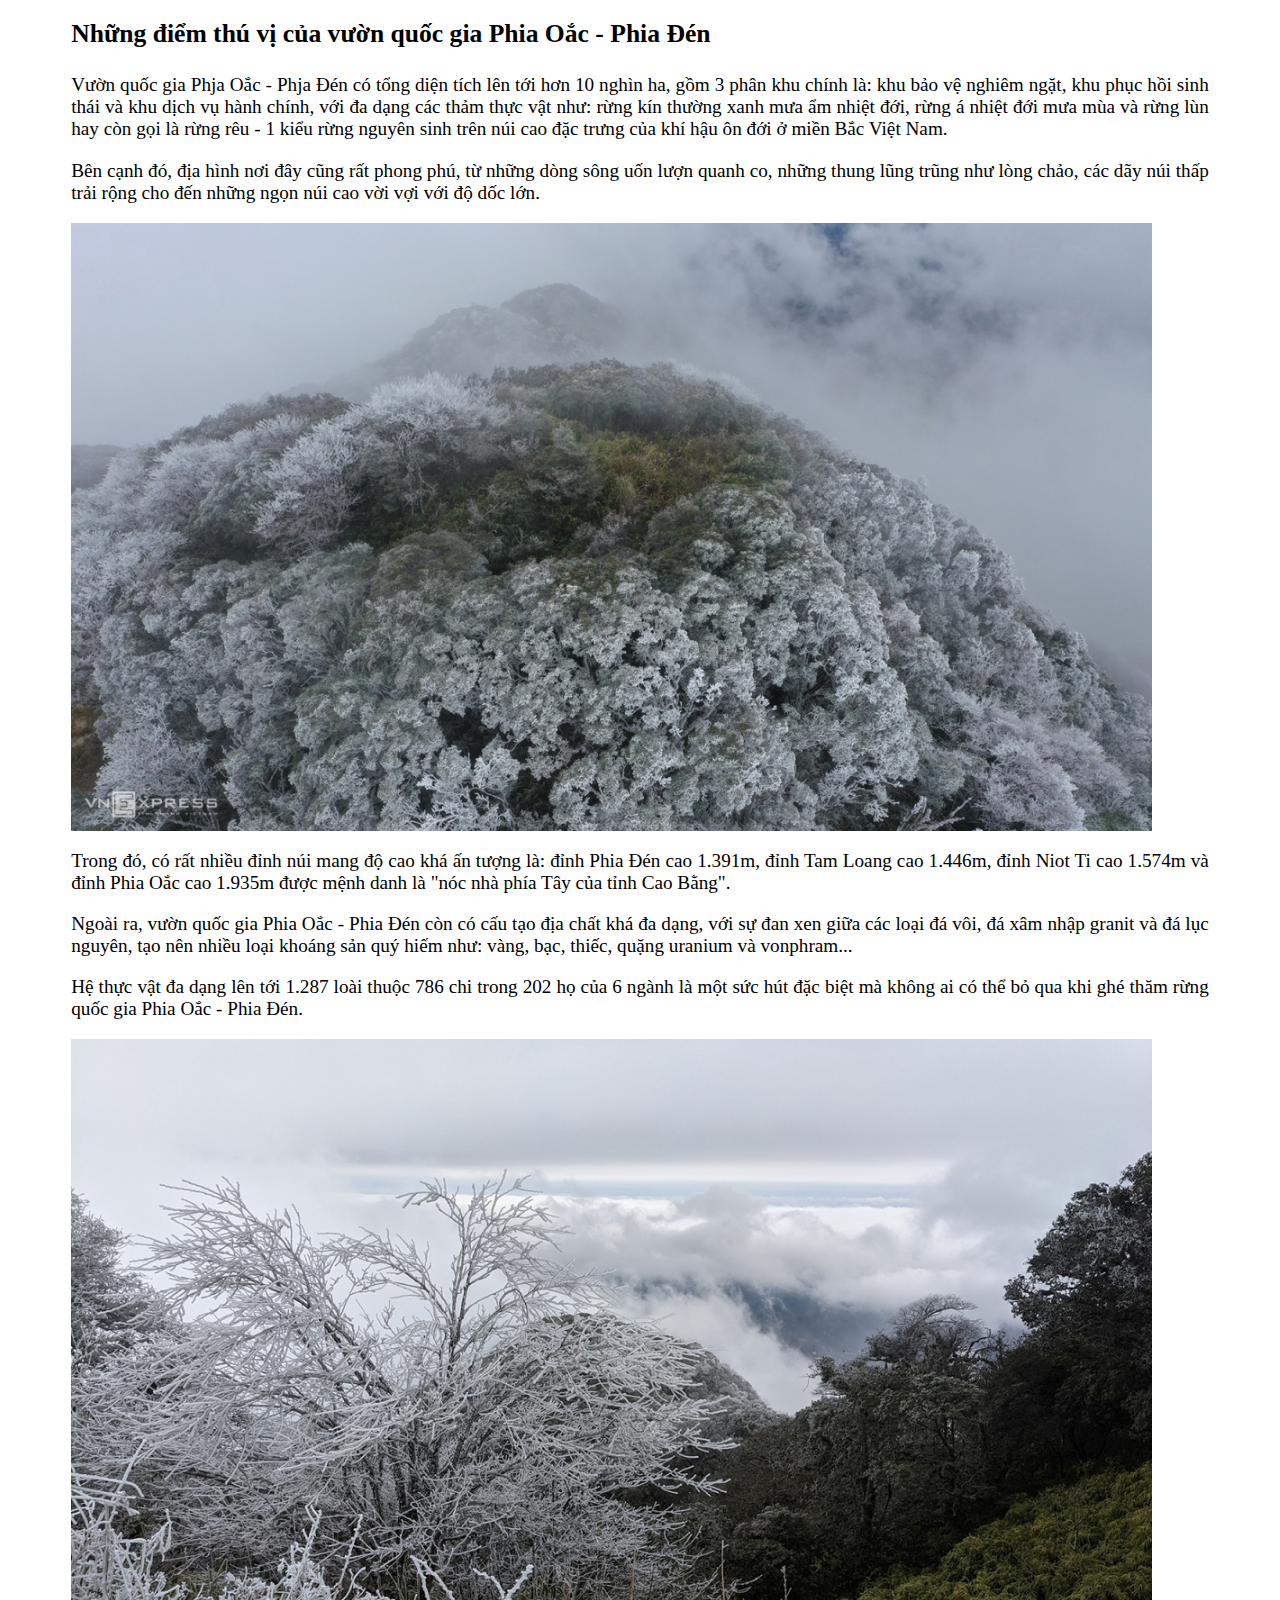
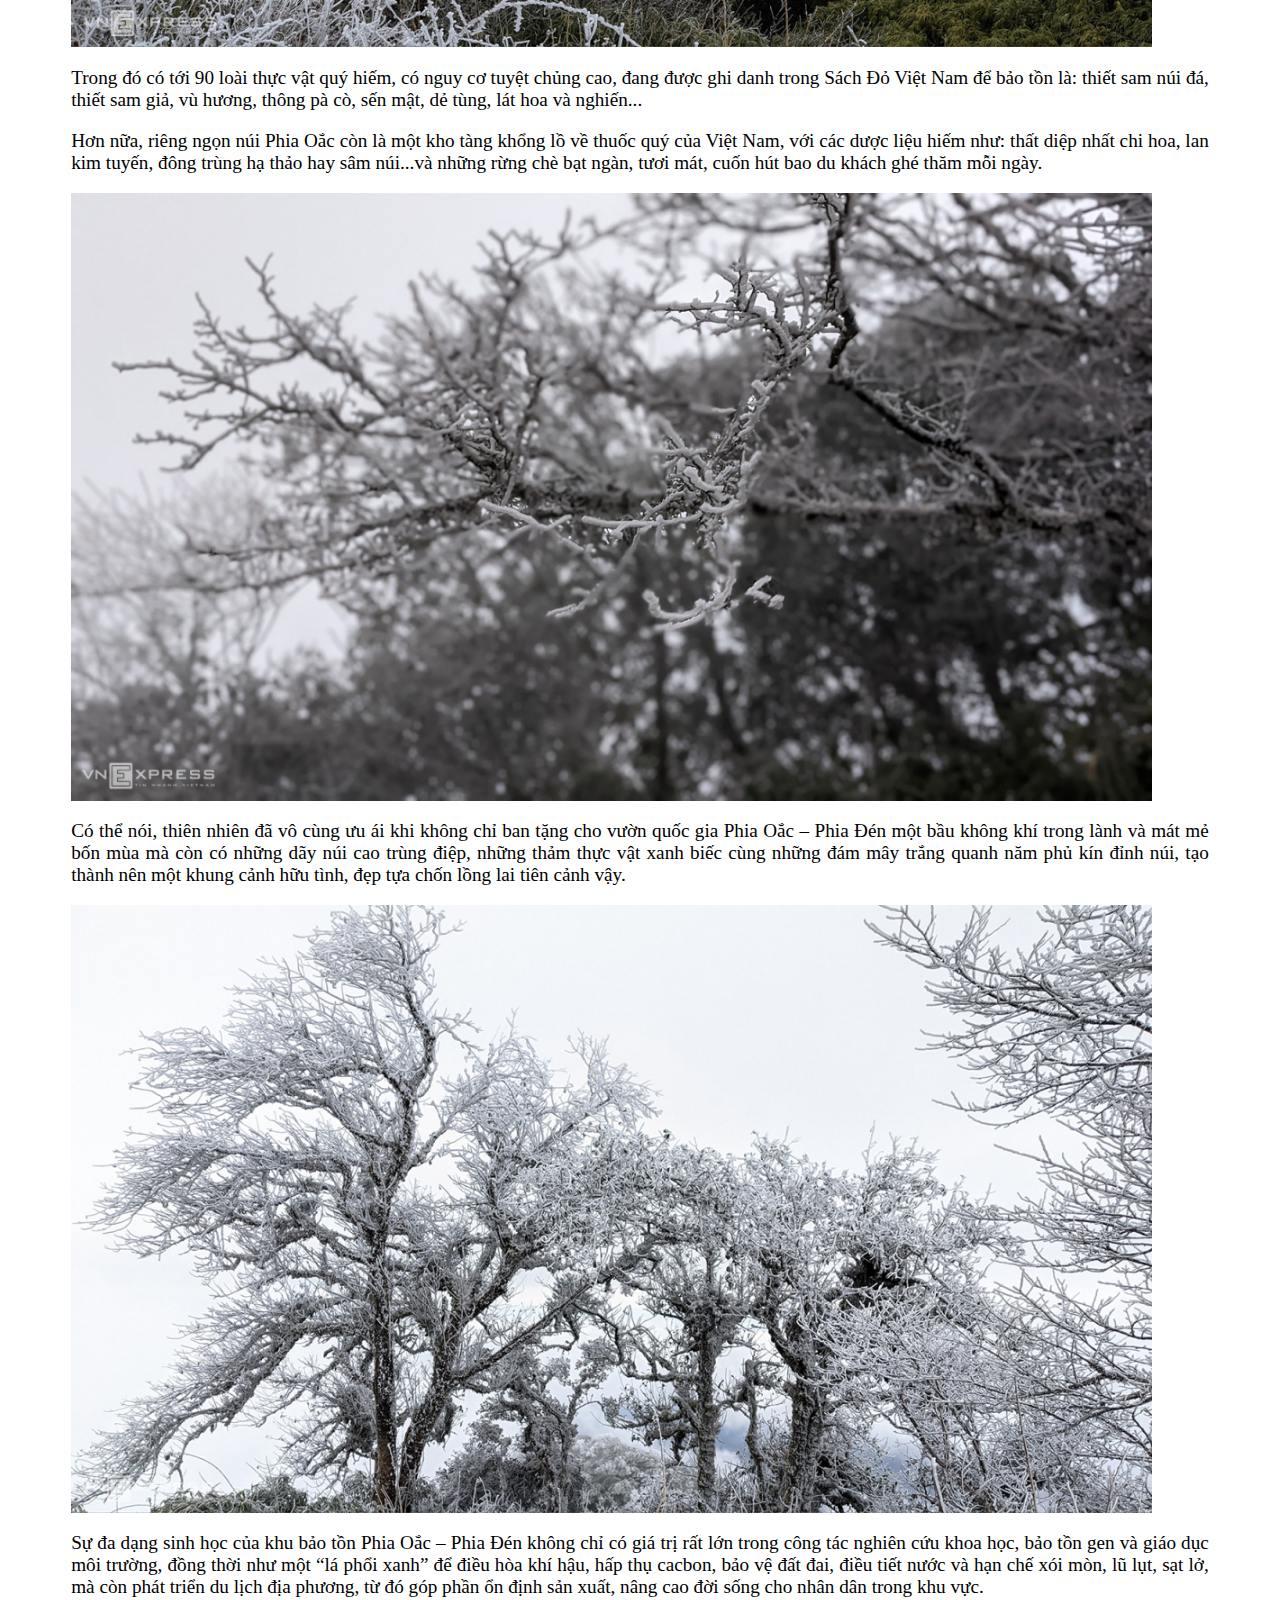
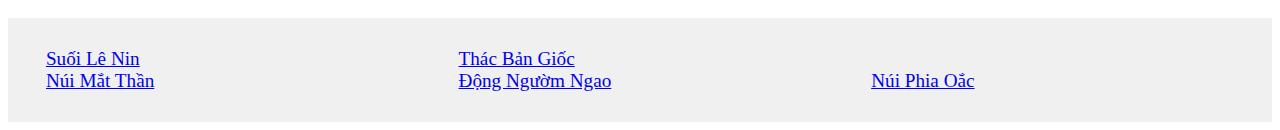
<file: html/phia-oac.html>
<html lang="en">
<head>
    <meta charset="UTF-8">
    <meta http-equiv="X-UA-Compatible" content="IE=edge">
    <meta name="viewport" content="width=device-width, initial-scale=1.0">
    <meta name="keywords" content="cao bằng, du lịch cao bằng, danh lam thắng cảnh cao bằng, thác bản giốc, suối lê nin, động ngườm ngao, núi thủng, phia oắc">
    <link rel="stylesheet" href="../css-responsive/styesheet.css">
    <link rel="stylesheet" href="../css-responsive/desktop.css" media="only screen and (min-width: 992px)">
    <link rel="stylesheet" href="../css-responsive/tablet.css" media="only screen and (min-width: 768px)">
    <link rel="stylesheet" href="../css-responsive/mobile.css" media="only screen and (max-width: 768px)">
    <title>Phia-Oắc</title>
</head>
<body>
    <div id="menu">
        <ul>
            <li><a href="../index.html">Trang chủ</a></li>
            <li class="dropdown">
                <a href="#" >Khám Phá</a>
                <div class="dropdown-content">  
                    <div><a class="dropdown-item" href="./suoi-lenin.html">Suối Lê Nin</a><hr></div>
                    <div><a class="dropdown-item" href="./thac-ban-gioc.html">Thác Bản Giốc</a><hr></div>
                    <div><a class="dropdown-item" href="./nguom-ngao.html">Động Ngườm Ngao</a><hr></div>
                    <div><a class="dropdown-item" href="./nui-thung.html">Núi Mắt Thần</a><hr></div>

                </div>
             </li>
        </ul>
    </div>

    <div id="main-content">
        <h1>Vườn quốc gia Phia Oắc - Phia Đén - 'nàng tiên ngủ quên' trên đất Cao Bằng</h1>
        <p>
            Bên cạnh thác Bản Giốc, hồ Thang Hen hay suối Lê nin, thì vườn quốc gia Phia Oắc - Phia Đén cũng là một thắng cảnh 
            cực nổi tiếng của tỉnh Cao Bằng mà du khách không nên bỏ qua.
        </p>
        <div class="col-12 col-s-12">
            <img src="../img/phia oac/1.jpg" alt="ảnh phia oắc 1">
        </div>
        <h3>Giới thiệu về vườn quốc gia Phia Oắc - Phia Đén</h3>
        <p>
            Phia Oắc - Phia Đén hay Phja Oắc - Phja Đén là một khu rừng đặc dụng nằm trong hệ thống công viên Non nước Cao Bằng được 
            UNESCO công nhận là Công viên Địa chất toàn cầu, trải dài trên địa bản của 5 xã trong huyện Nguyên Bình, tỉnh Cao Bằng là: 
            Thành Công, Hưng Đạo, Quang Thành, Phan Thành và Tĩnh Trúc, đồng thời cách thành phố Cao Bằng khoảng 73km.
        </p>
        <div class="col-12 col-s-12">
            <img src="../img/phia oac/2.jpg" alt="ảnh phia oắc 2">
        </div>
        <h3>Những điểm thú vị của vườn quốc gia Phia Oắc - Phia Đén</h3>
        <p>
            Vườn quốc gia Phja Oắc - Phja Đén có tổng diện tích lên tới hơn 10 nghìn ha, gồm 3 phân khu chính là: khu bảo vệ 
            nghiêm ngặt, khu phục hồi sinh thái và khu dịch vụ hành chính, với đa dạng các thảm thực vật như: rừng kín thường 
            xanh mưa ẩm nhiệt đới, rừng á nhiệt đới mưa mùa và rừng lùn hay còn gọi là rừng rêu - 1 kiểu rừng nguyên sinh trên 
            núi cao đặc trưng của khí hậu ôn đới ở miền Bắc Việt Nam.
        </p>
        <p>
            Bên cạnh đó, địa hình nơi đây cũng rất phong phú, từ những dòng sông uốn lượn quanh co, những thung lũng trũng như 
            lòng chảo, các dãy núi thấp trải rộng cho đến những ngọn núi cao vời vợi với độ dốc lớn.
        </p>
        <div class="col-12 col-s-12">
            <img src="../img/phia oac/3.jpg" alt="ảnh phia oắc 3">
        </div>
        <p>
            Trong đó, có rất nhiều đỉnh núi mang độ cao khá ấn tượng là: đỉnh Phia Đén cao 1.391m, đỉnh Tam Loang cao 1.446m,
             đỉnh Niot Ti cao 1.574m và đỉnh Phia Oắc cao 1.935m được mệnh danh là "nóc nhà phía Tây của tỉnh Cao Bằng". 
        </p>
        <p>
            Ngoài ra, vườn quốc gia Phia Oắc - Phia Đén còn có cấu tạo địa chất khá đa dạng, với sự đan xen giữa các loại đá vôi,
             đá xâm nhập granit và đá lục nguyên, tạo nên nhiều loại khoáng sản quý hiếm như: vàng, bạc, thiếc, quặng uranium và vonphram...
        </p>
        <p>
            Hệ thực vật đa dạng lên tới 1.287 loài thuộc 786 chi trong 202 họ của 6 ngành là một sức hút đặc biệt mà không ai có thể 
            bỏ qua khi ghé thăm rừng quốc gia Phia Oắc - Phia Đén.
        </p>
        <div class="col-12 col-s-12">
            <img src="../img/phia oac/4.jpg" alt="ảnh phia oắc 4">
        </div>
        <p>
            Trong đó có tới 90 loài thực vật quý hiếm, có nguy cơ tuyệt chủng cao, đang được ghi danh trong Sách Đỏ Việt Nam để 
            bảo tồn là: thiết sam núi đá, thiết sam giả, vù hương, thông pà cò, sến mật, dẻ tùng, lát hoa và nghiến...
        </p>
        <p>
            Hơn nữa, riêng ngọn núi Phia Oắc còn là một kho tàng khổng lồ về thuốc quý của Việt Nam, với các dược liệu hiếm như: 
            thất diệp nhất chi hoa, lan kim tuyến, đông trùng hạ thảo hay sâm núi...và những rừng chè bạt ngàn, tươi mát, 
            cuốn hút bao du khách ghé thăm mỗi ngày.
        </p>
        <div class="col-12 col-s-12">
            <img src="../img/phia oac/5.jpg" alt="ảnh phia oắc 5">
        </div>
        <p>
            Có thể nói, thiên nhiên đã vô cùng ưu ái khi không chỉ ban tặng cho vườn quốc gia Phia Oắc – Phia Đén một bầu 
            không khí trong lành và mát mẻ bốn mùa mà còn có những dãy núi cao trùng điệp, những thảm thực vật xanh biếc 
            cùng những đám mây trắng quanh năm phủ kín đỉnh núi, tạo thành nên một khung cảnh hữu tình, đẹp tựa chốn lồng 
            lai tiên cảnh vậy.
        </p>
        <div class="col-12 col-s-12">
            <img src="../img/phia oac/6.jpg" alt="ảnh phia oắc 6">
        </div>
        <p>
            Sự đa dạng sinh học của khu bảo tồn Phia Oắc – Phia Đén không chỉ có giá trị rất lớn trong công tác nghiên cứu khoa học,
             bảo tồn gen và giáo dục môi trường, đồng thời như một “lá phổi xanh” để điều hòa khí hậu, hấp thụ cacbon, bảo vệ đất đai,
              điều tiết nước và hạn chế xói mòn, lũ lụt, sạt lở, mà còn phát triển du lịch địa phương, từ đó góp phần ổn định sản xuất,
               nâng cao đời sống cho nhân dân trong khu vực.
        </p>
    </div>

    <div id="footer">

        <div class="col col-4 col-s-6">
            <a href="./suoi-lenin.html">Suối Lê Nin</a><br>
            <a href="./nui-thung.html">Núi Mắt Thần</a>
        </div>
        <div class="col col-4 col-s-6">
            <a href="./thac-ban-gioc.html">Thác Bản Giốc</a><br>
            <a href="./nguom-ngao.html">Động Ngườm Ngao</a>   
        </div>
        <div class="col col-4 col-s-6">
            <a href="./phia-oac.html">Núi Phia Oắc</a>
        </div>
    </div>
</body>
</html>
</file>
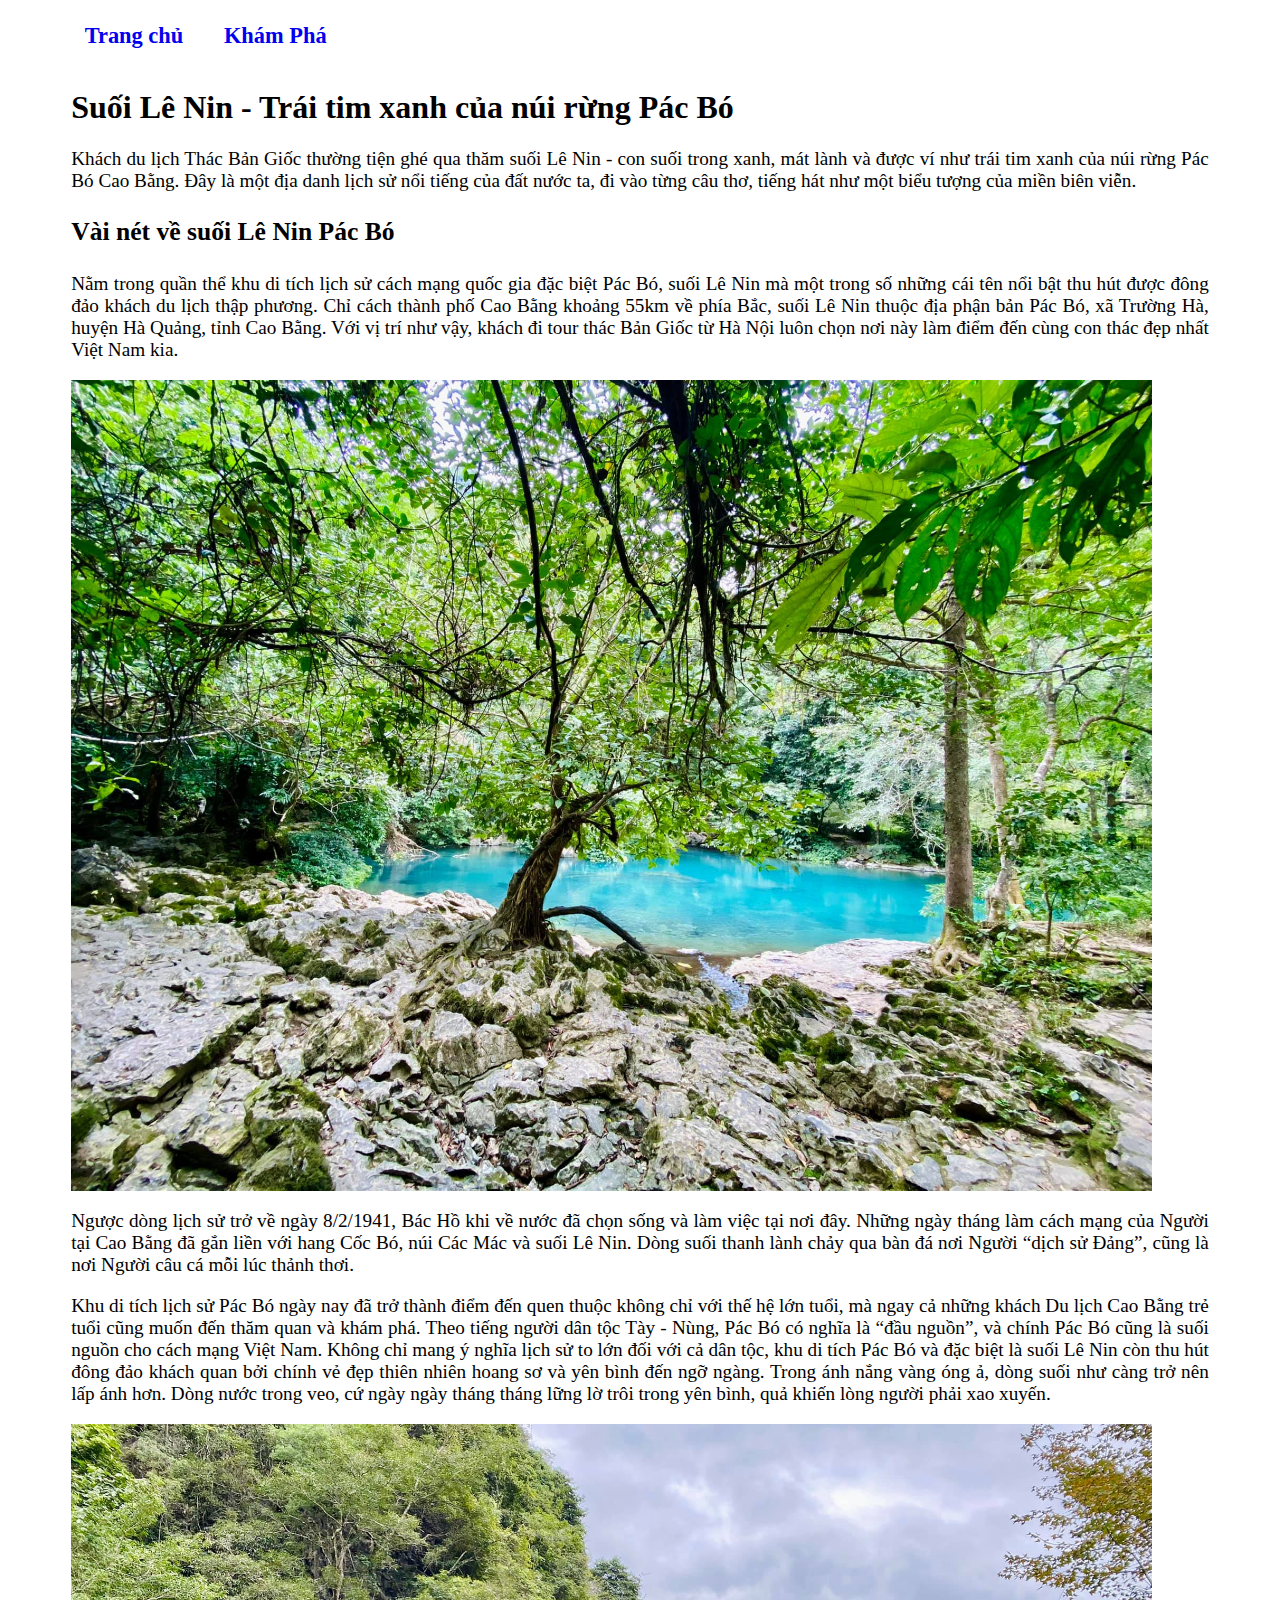
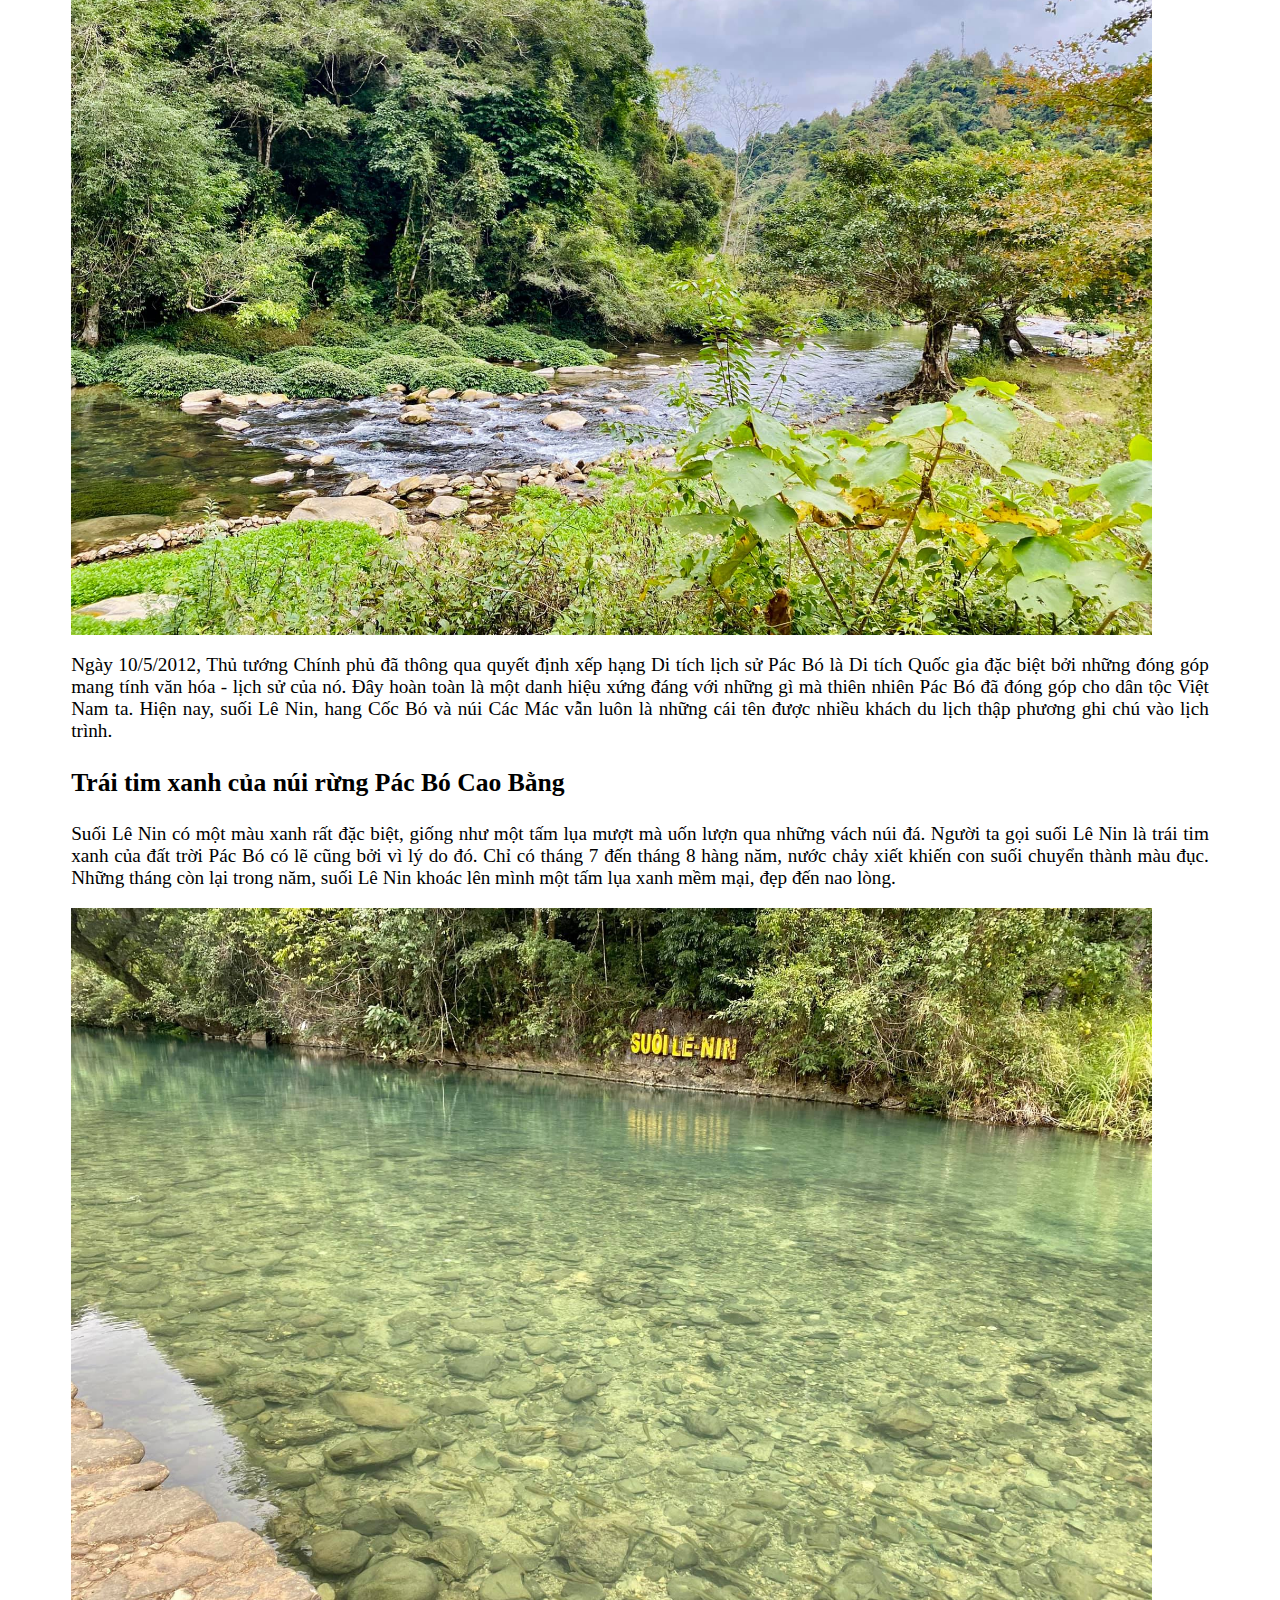
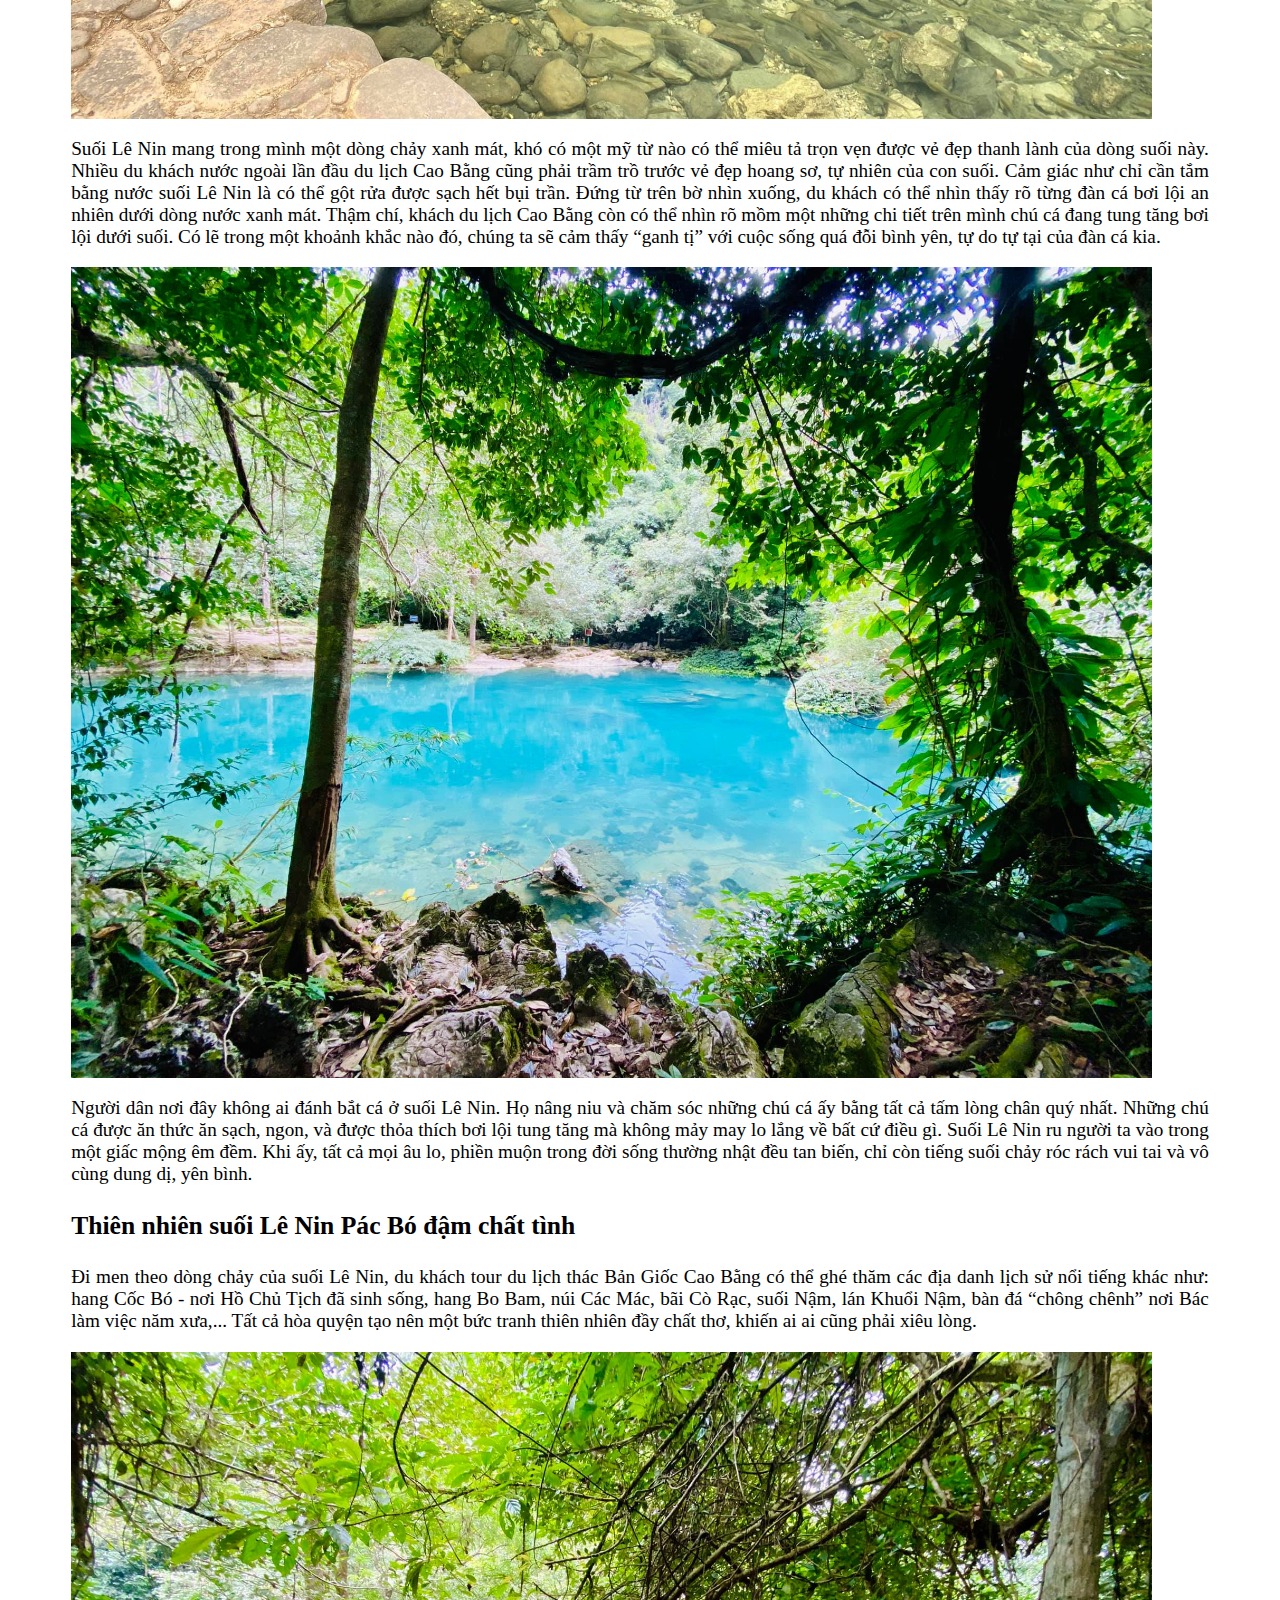
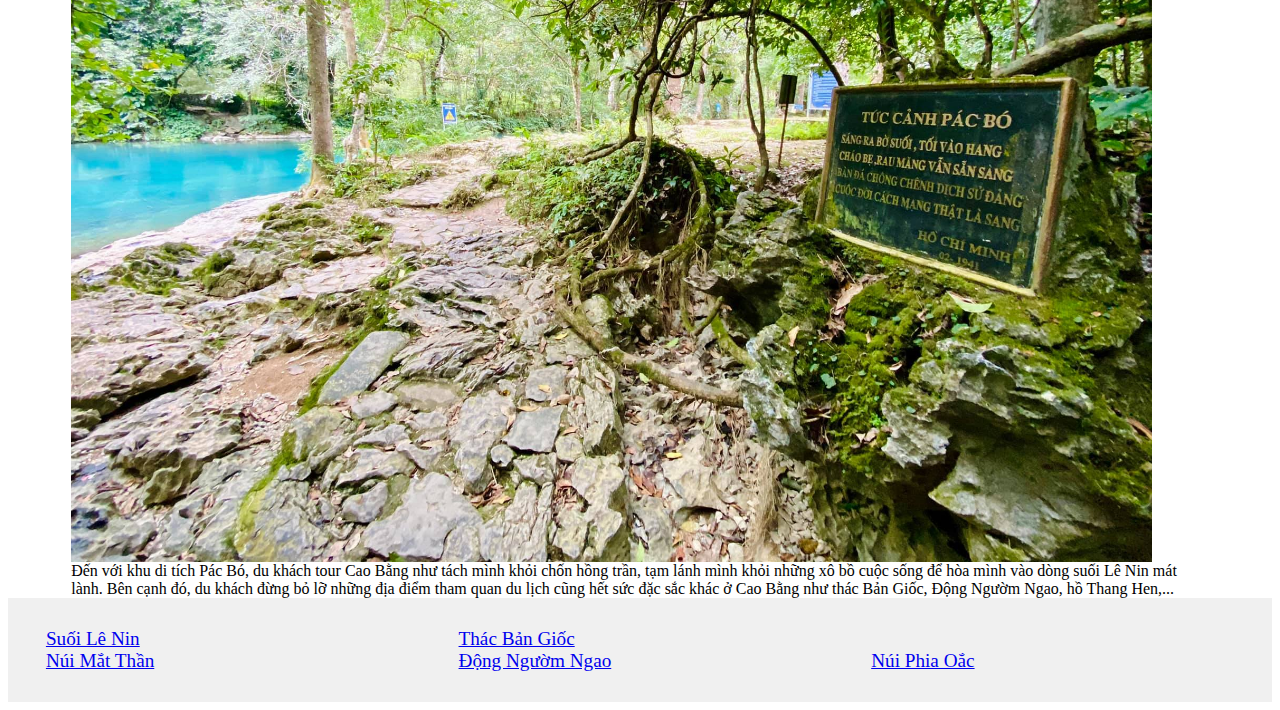
<file: html/suoi-lenin.html>
<html lang="en">
<head>
    <meta charset="UTF-8">
    <meta http-equiv="X-UA-Compatible" content="IE=edge">
    <meta name="viewport" content="width=device-width, initial-scale=1.0">
    <meta name="keywords" content="cao bằng, du lịch cao bằng, danh lam thắng cảnh cao bằng, thác bản giốc, suối lê nin, động ngườm ngao, núi thủng, phia oắc">
    <link rel="stylesheet" href="../css-responsive/styesheet.css">
    <link rel="stylesheet" href="../css-responsive/desktop.css" media="only screen and (min-width: 992px)">
    <link rel="stylesheet" href="../css-responsive/tablet.css" media="only screen and (min-width: 768px)">
    <link rel="stylesheet" href="../css-responsive/mobile.css" media="only screen and (max-width: 768px)">
    <title>Suối Lê Nin</title>
</head>
<body>
    <div id="menu">
        <ul>
            <li><a href="../index.html">Trang chủ</a></li>
            <li class="dropdown">
                <a href="#" >Khám Phá</a>
                <div class="dropdown-content">  
                    <div><a class="dropdown-item" href="./nguom-ngao.html">Động Ngườm Ngao</a><hr></div>
                    <div><a class="dropdown-item" href="./thac-ban-gioc.html">Thác Bản Giốc</a><hr></div>
                    <div><a class="dropdown-item" href="./phia-oac.html">Núi Phia Oắc</a><hr></div>
                    <div><a class="dropdown-item" href="./nui-thung.html">Núi Mắt Thần</a><hr></div>

                </div>
             </li>
        </ul>
    </div>

    <div id="main-content">
        <h1>Suối Lê Nin - Trái tim xanh của núi rừng Pác Bó</h1>
        <p>
            Khách du lịch Thác Bản Giốc thường tiện ghé qua thăm suối Lê Nin - con suối trong xanh, 
            mát lành và được ví như trái tim xanh của núi rừng Pác Bó Cao Bằng. Đây là một địa danh lịch sử nổi tiếng của đất nước ta, 
            đi vào từng câu thơ, tiếng hát như một biểu tượng của miền biên viễn.
        </p>
        <h3>Vài nét về suối Lê Nin Pác Bó</h3>
        <p>
            Nằm trong quần thể khu di tích lịch sử cách mạng quốc gia đặc biệt Pác Bó, 
            suối Lê Nin mà một trong số những cái tên nổi bật thu hút được đông đảo khách du lịch thập phương. 
            Chỉ cách thành phố Cao Bằng khoảng 55km về phía Bắc, suối Lê Nin thuộc địa phận bản Pác Bó, xã Trường Hà, 
            huyện Hà Quảng, tỉnh Cao Bằng. Với vị trí như vậy, khách đi tour thác Bản Giốc từ Hà Nội luôn chọn nơi này 
            làm điểm đến cùng con thác đẹp nhất Việt Nam kia. 
        </p>
        <div class="col-12 col-s-12">
            <img src="../img/suoi le nin/1.jpg" alt="">
        </div>
        <p>
            Ngược dòng lịch sử trở về ngày 8/2/1941, Bác Hồ khi về nước đã chọn sống và làm việc tại nơi đây.
             Những ngày tháng làm cách mạng của Người tại Cao Bằng đã gắn liền với hang Cốc Bó, núi Các Mác và suối Lê Nin. 
            Dòng suối thanh lành chảy qua bàn đá nơi Người “dịch sử Đảng”, cũng là nơi Người câu cá mỗi lúc thảnh thơi.
        </p>
        <p>
            Khu di tích lịch sử Pác Bó ngày nay đã trở thành điểm đến quen thuộc không chỉ với thế hệ lớn tuổi, 
            mà ngay cả những khách Du lịch Cao Bằng trẻ tuổi cũng muốn đến thăm quan và khám phá. Theo tiếng người 
            dân tộc Tày - Nùng, Pác Bó có nghĩa là “đầu nguồn”, và chính Pác Bó cũng là suối nguồn cho cách mạng Việt Nam. 
            Không chỉ mang ý nghĩa lịch sử to lớn đối với cả dân tộc, khu di tích Pác Bó và đặc biệt là suối Lê Nin còn thu
             hút đông đảo khách quan bởi chính vẻ đẹp thiên nhiên hoang sơ và yên bình đến ngỡ ngàng. Trong ánh nắng vàng óng ả, 
             dòng suối như càng trở nên lấp ánh hơn. Dòng nước trong veo, cứ ngày ngày tháng tháng lững lờ trôi trong yên bình, 
             quả khiến lòng người phải xao xuyến.
        </p>
        <div class="col-12 col-s-12">
            <img src="../img/suoi le nin/2.jpg" alt="">
        </div>
        <p>
            Ngày 10/5/2012, Thủ tướng Chính phủ đã thông qua quyết định xếp hạng Di tích lịch sử Pác Bó là Di tích Quốc gia 
            đặc biệt bởi những đóng góp mang tính văn hóa - lịch sử của nó. Đây hoàn toàn là một danh hiệu xứng đáng với những 
            gì mà thiên nhiên Pác Bó đã đóng góp cho dân tộc Việt Nam ta. Hiện nay, suối Lê Nin, hang Cốc Bó và núi Các Mác 
            vẫn luôn là những cái tên được nhiều khách du lịch thập phương ghi chú vào lịch trình.
        </p>
        <h3>Trái tim xanh của núi rừng Pác Bó Cao Bằng</h3>
        <p>
            Suối Lê Nin có một màu xanh rất đặc biệt, giống như một tấm lụa mượt mà uốn lượn qua những vách núi đá. 
            Người ta gọi suối Lê Nin là trái tim xanh của đất trời Pác Bó có lẽ cũng bởi vì lý do đó. Chỉ có tháng 7
             đến tháng 8 hàng năm, nước chảy xiết khiến con suối chuyển thành màu đục. Những tháng còn lại trong năm, 
             suối Lê Nin khoác lên mình một tấm lụa xanh mềm mại, đẹp đến nao lòng.
        </p>
        <div class="col-12 col-s-12">
            <img src="../img/suoi le nin/3.jpg" alt="">
        </div>
        <p>
            Suối Lê Nin mang trong mình một dòng chảy xanh mát, khó có một mỹ từ nào có thể miêu tả trọn vẹn được vẻ đẹp 
            thanh lành của dòng suối này. Nhiều du khách nước ngoài lần đầu du lịch Cao Bằng cũng phải trầm trồ trước vẻ đẹp
             hoang sơ, tự nhiên của con suối. Cảm giác như chỉ cần tắm bằng nước suối Lê Nin là có thể gột rửa được sạch hết bụi trần. 
             Đứng từ trên bờ nhìn xuống, du khách có thể nhìn thấy rõ từng đàn cá bơi lội an nhiên dưới dòng nước xanh mát. Thậm chí, 
             khách du lịch Cao Bằng còn có thể nhìn rõ mồm một những chi tiết trên mình chú cá đang tung tăng bơi lội dưới suối. 
             Có lẽ trong một khoảnh khắc nào đó, chúng ta sẽ cảm thấy “ganh tị” với cuộc sống quá đỗi bình yên, tự do tự tại của 
             đàn cá kia.
        </p>
        <div class="col-12 col-s-12">
            <img src="../img/suoi le nin/4.jpg" alt="">
        </div>
        <p>
            Người dân nơi đây không ai đánh bắt cá ở suối Lê Nin. Họ nâng niu và chăm sóc những chú cá ấy bằng tất cả tấm lòng 
            chân quý nhất. Những chú cá được ăn thức ăn sạch, ngon, và được thỏa thích bơi lội tung tăng mà không mảy may lo lắng
             về bất cứ điều gì. Suối Lê Nin ru người ta vào trong một giấc mộng êm đềm. Khi ấy, tất cả mọi âu lo, phiền muộn trong 
             đời sống thường nhật đều tan biến, chỉ còn tiếng suối chảy róc rách vui tai và vô cùng dung dị, yên bình.
        </p>
        <h3>Thiên nhiên suối Lê Nin Pác Bó đậm chất tình</h3>
        <p>
            Đi men theo dòng chảy của suối Lê Nin, du khách tour du lịch thác Bản Giốc Cao Bằng có thể ghé thăm các địa danh lịch sử
             nổi tiếng khác như: hang Cốc Bó - nơi Hồ Chủ Tịch đã sinh sống, hang Bo Bam, núi Các Mác, bãi Cò Rạc, suối Nậm, 
             lán Khuổi Nậm, bàn đá “chông chênh” nơi Bác làm việc năm xưa,... Tất cả hòa quyện tạo nên một bức tranh thiên nhiên 
             đầy chất thơ, khiến ai ai cũng phải xiêu lòng.
        </p>
        <div class="col-12 col-s-12">
            <img src="../img/suoi le nin/5.jpg" alt="">
        </div>
        Đến với khu di tích Pác Bó, du khách tour Cao Bằng như tách mình khỏi chốn hồng trần, 
        tạm lánh mình khỏi những xô bồ cuộc sống để hòa mình vào dòng suối Lê Nin mát lành. Bên cạnh đó, 
        du khách đừng bỏ lỡ những địa điểm tham quan du lịch cũng hết sức đặc sắc khác ở Cao Bằng như thác Bản Giốc, 
        Động Ngườm Ngao, hồ Thang Hen,...
    </div>

    <div id="footer">

        <div class="col col-4 col-s-6">
            <a href="./suoi-lenin.html">Suối Lê Nin</a><br>
            <a href="./nui-thung.html">Núi Mắt Thần</a>
        </div>
        <div class="col col-4 col-s-6">
            <a href="./thac-ban-gioc.html">Thác Bản Giốc</a><br>
            <a href="./nguom-ngao.html">Động Ngườm Ngao</a>   
        </div>
        <div class="col col-4 col-s-6">
            <a href="./phia-oac.html">Núi Phia Oắc</a>
        </div>
    </div>
</body>
</html>
</file>
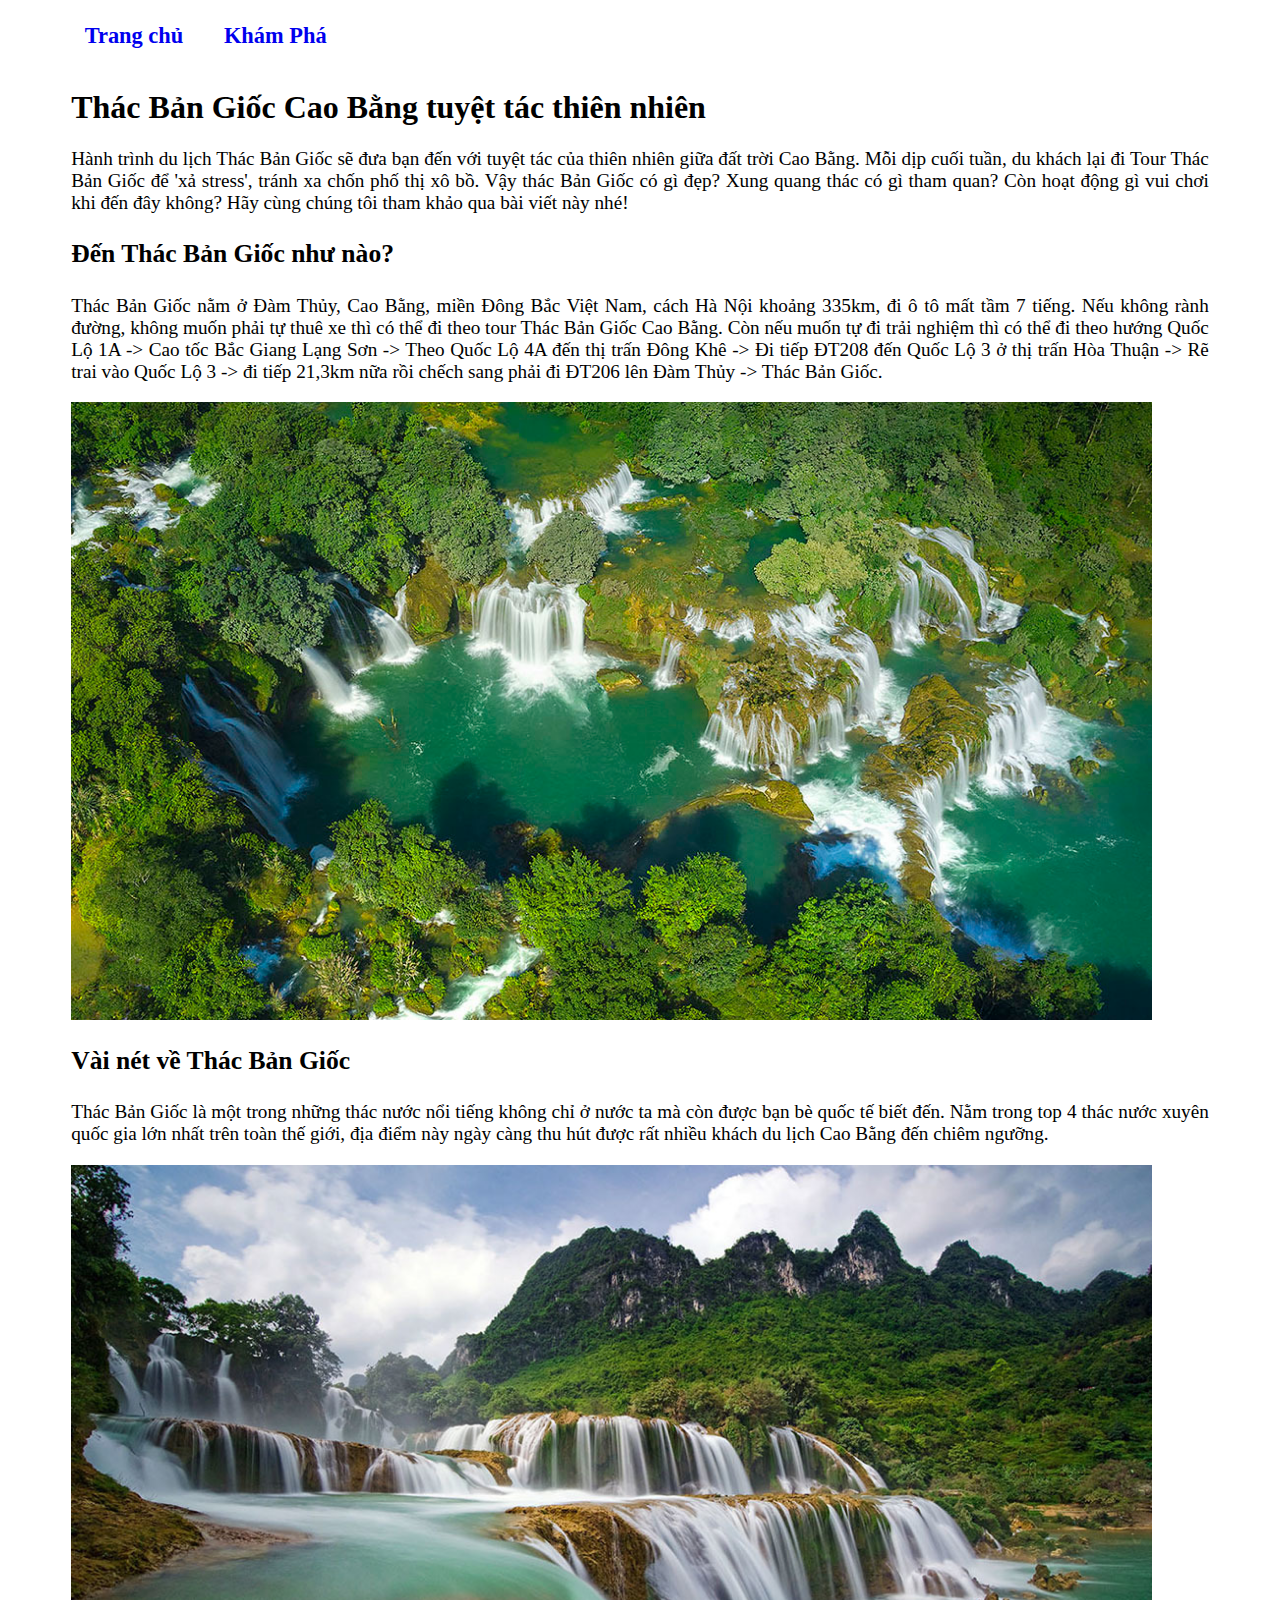
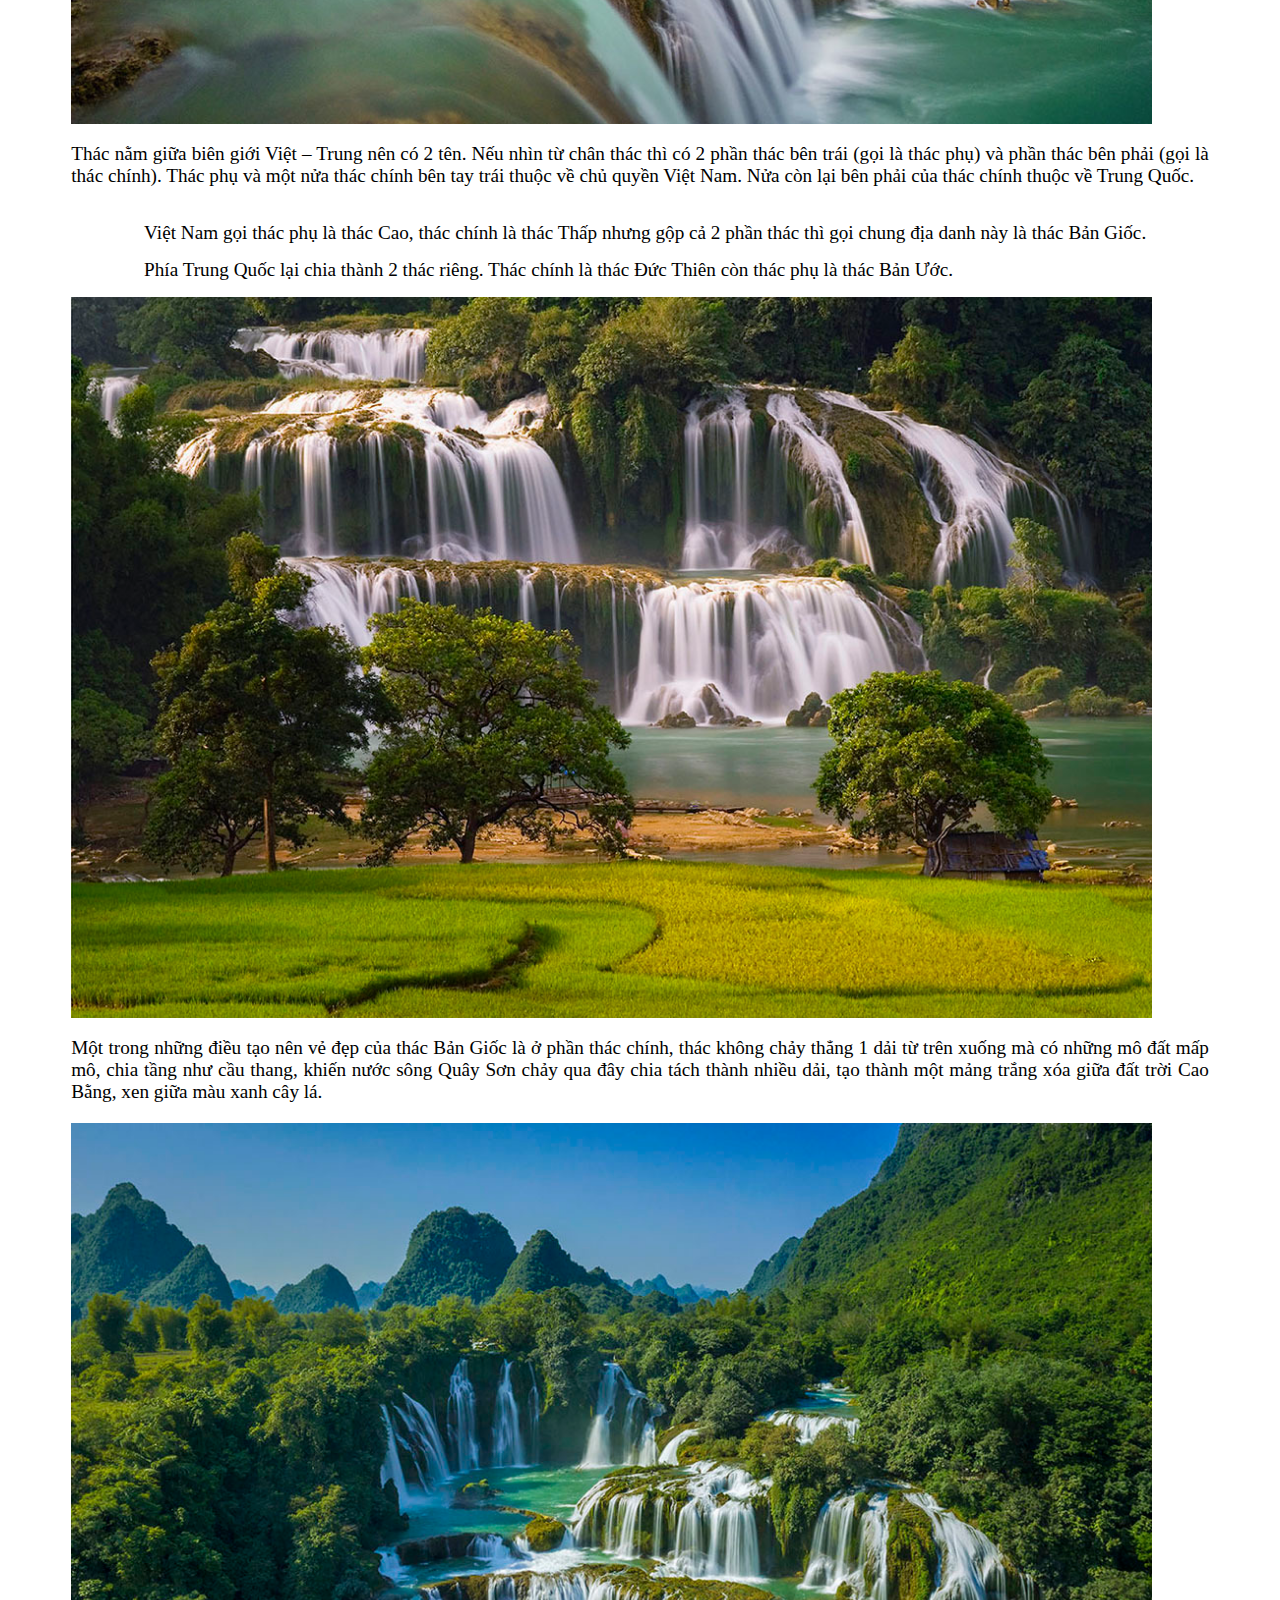
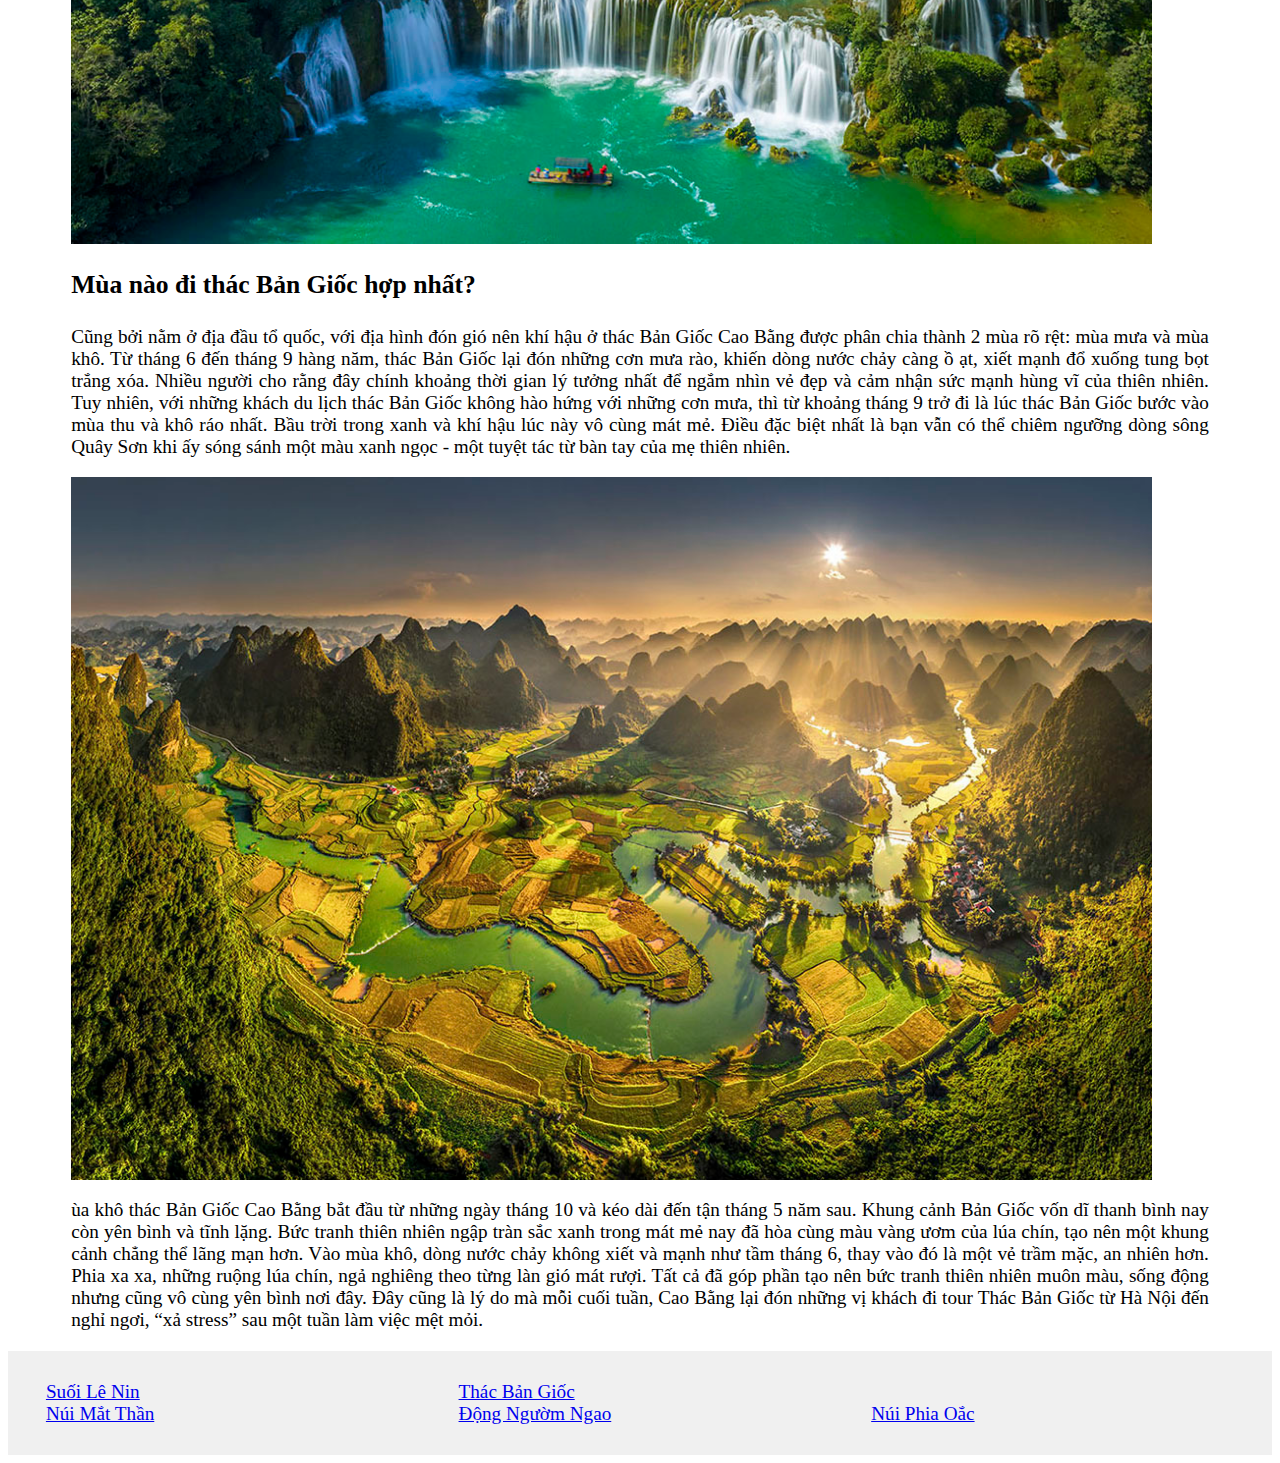
<file: html/thac-ban-gioc.html>
<html lang="en">
<head>
    <meta charset="UTF-8">
    <meta http-equiv="X-UA-Compatible" content="IE=edge">
    <meta name="viewport" content="width=device-width, initial-scale=1.0">
    <meta name="keywords" content="cao bằng, du lịch cao bằng, danh lam thắng cảnh cao bằng, thác bản giốc, suối lê nin, động ngườm ngao, núi thủng, phia oắc">
    <link rel="stylesheet" href="../css-responsive/styesheet.css">
    <link rel="stylesheet" href="../css-responsive/desktop.css" media="only screen and (min-width: 992px)">
    <link rel="stylesheet" href="../css-responsive/tablet.css" media="only screen and (min-width: 768px)">
    <link rel="stylesheet" href="../css-responsive/mobile.css" media="only screen and (max-width: 768px)">
    <title>Thác Bản Giốc</title>
</head>
<body>
    <div id="menu">
        <ul>
            <li><a href="../index.html">Trang chủ</a></li>
            <li class="dropdown">
                <a href="#" >Khám Phá</a>
                <div class="dropdown-content">  
                    <div><a class="dropdown-item" href="./suoi-lenin.html">Suối Lê Nin</a><hr></div>
                    <div><a class="dropdown-item" href="./nguom-ngao.html">Động Ngườm Ngao</a><hr></div>
                    <div><a class="dropdown-item" href="./phia-oac.html">Núi Phia Oắc</a><hr></div>
                    <div><a class="dropdown-item" href="./nui-thung.html">Núi Mắt Thần</a><hr></div>

                </div>
             </li>
        </ul>
    </div>

    <div id="main-content">
        <h1>Thác Bản Giốc Cao Bằng tuyệt tác thiên nhiên</h1>
        <p>
            Hành trình du lịch Thác Bản Giốc sẽ đưa bạn đến với tuyệt tác của thiên nhiên giữa đất trời Cao Bằng. 
            Mỗi dịp cuối tuần, du khách lại đi Tour Thác Bản Giốc để 'xả stress', tránh xa chốn phố thị xô bồ. Vậy 
            thác Bản Giốc có gì đẹp? Xung quang thác có gì tham quan? Còn hoạt động gì vui chơi khi đến đây không? 
            Hãy cùng chúng tôi tham khảo qua bài viết này nhé!
        </p>
        <h3>Đến Thác Bản Giốc như nào?</h3>
        <p>
            Thác Bản Giốc nằm ở Đàm Thủy,  Cao Bằng, miền Đông Bắc Việt Nam, cách Hà Nội khoảng 335km, đi ô tô mất tầm 7 tiếng.
            Nếu không rành đường, không muốn phải tự thuê xe thì có thể đi theo tour Thác Bản Giốc Cao Bằng. 
            Còn nếu muốn tự đi trải nghiệm thì có thể đi theo hướng Quốc Lộ 1A -> Cao tốc Bắc Giang Lạng Sơn -> Theo Quốc Lộ 4A đến thị trấn 
            Đông Khê -> Đi tiếp ĐT208 đến Quốc Lộ 3 ở thị trấn Hòa Thuận -> Rẽ trai vào Quốc Lộ 3 -> đi tiếp 21,3km nữa rồi chếch sang phải đi 
            ĐT206 lên Đàm Thủy -> Thác Bản Giốc.
        </p>
        <div class="col-12 col-s-12">
            <img src="../img/thac ban gioc/1.jpg" alt="">
        </div>
        <h3>Vài nét về Thác Bản Giốc</h3>
        <p>
            Thác Bản Giốc là một trong những thác nước nổi tiếng không chỉ ở nước ta mà còn được bạn bè quốc tế biết đến. 
            Nằm trong top 4 thác nước xuyên quốc gia lớn nhất trên toàn thế giới, địa điểm này ngày càng thu hút được rất nhiều 
            khách du lịch Cao Bằng đến chiêm ngưỡng.
        </p>
        <div class="col-12 col-s-12">
            <img src="../img/thac ban gioc/2.jpg" alt="">
        </div>
        <p>
            Thác nằm giữa biên giới Việt – Trung nên có 2 tên. Nếu nhìn từ chân thác thì có 2 phần thác bên trái (gọi là thác phụ) 
            và phần thác bên phải (gọi là thác chính). Thác phụ và một nửa thác chính bên tay trái thuộc về chủ quyền Việt Nam. 
            Nửa còn lại bên phải của thác chính thuộc về Trung Quốc.
        </p>
        <ul>
            <li>
                Việt Nam gọi thác phụ là thác Cao, thác chính là thác Thấp nhưng gộp cả 2 phần thác thì gọi chung địa danh này là thác Bản Giốc.
            </li>
            <li>
                Phía Trung Quốc lại chia thành 2 thác riêng. Thác chính là thác Đức Thiên còn thác phụ là thác Bản Ước.
            </li>
        </ul>
        <div class="col-12 col-s-12">
            <img src="../img/thac ban gioc/3.jpg" alt="">
        </div>
        <p>
            Một trong những điều tạo nên vẻ đẹp của thác Bản Giốc là ở phần thác chính, thác không chảy thẳng 1 dải từ trên xuống mà
             có những mô đất mấp mô, chia tầng như cầu thang, khiến nước sông Quây Sơn chảy qua đây chia tách thành nhiều dải, 
             tạo thành một mảng trắng xóa giữa đất trời Cao Bằng, xen giữa màu xanh cây lá.
        </p>
        <div class="col-12 col-s-12">
            <img src="../img/thac ban gioc/4.jpg" alt="">
        </div>
        <h3>Mùa nào đi thác Bản Giốc hợp nhất?</h3>
        <p>
            Cũng bởi nằm ở địa đầu tổ quốc, với địa hình đón gió nên khí hậu ở thác Bản Giốc Cao Bằng được phân chia thành 2 mùa 
            rõ rệt: mùa mưa và mùa khô. Từ tháng 6 đến tháng 9 hàng năm, thác Bản Giốc lại đón những cơn mưa rào, 
            khiến dòng nước chảy càng ồ ạt, xiết mạnh đổ xuống tung bọt trắng xóa. Nhiều người cho rằng đây chính khoảng thời gian 
            lý tưởng nhất để ngắm nhìn vẻ đẹp và cảm nhận sức mạnh hùng vĩ của thiên nhiên. Tuy nhiên, với những khách du lịch thác 
            Bản Giốc không hào hứng với những cơn mưa, thì từ khoảng tháng 9 trở đi là lúc thác Bản Giốc bước vào mùa thu và khô ráo 
            nhất. Bầu trời trong xanh và khí hậu lúc này vô cùng mát mẻ. Điều đặc biệt nhất là bạn vẫn có thể chiêm ngưỡng dòng sông 
            Quây Sơn khi ấy sóng sánh một màu xanh ngọc - một tuyệt tác từ bàn tay của mẹ thiên nhiên.
        </p>
        <div class="col-12 col-s-12">
            <img src="../img/thac ban gioc/5.jpg" alt="">
        </div>
        <p>
            ùa khô thác Bản Giốc Cao Bằng bắt đầu từ những ngày tháng 10 và kéo dài đến tận tháng 5 năm sau. 
            Khung cảnh Bản Giốc vốn dĩ thanh bình nay còn yên bình và tĩnh lặng. Bức tranh thiên nhiên ngập tràn sắc xanh trong mát 
            mẻ nay đã hòa cùng màu vàng ươm của lúa chín, tạo nên một khung cảnh chẳng thể lãng mạn hơn. Vào mùa khô, dòng nước chảy 
            không xiết và mạnh như tầm tháng 6, thay vào đó là một vẻ trầm mặc, an nhiên hơn. Phia xa xa, những ruộng lúa chín, 
            ngả nghiêng theo từng làn gió mát rượi. Tất cả đã góp phần tạo nên bức tranh thiên nhiên muôn màu, sống động nhưng cũng 
            vô cùng yên bình nơi đây. Đây cũng là lý do mà mỗi cuối tuần, Cao Bằng lại đón những vị khách đi tour Thác Bản Giốc 
            từ Hà Nội đến nghỉ ngơi, “xả stress” sau một tuần làm việc mệt mỏi.
        </p>
    </div>

    <div id="footer">

        <div class="col col-4 col-s-6">
            <a href="./suoi-lenin.html">Suối Lê Nin</a><br>
            <a href="./nui-thung.html">Núi Mắt Thần</a>
        </div>
        <div class="col col-4 col-s-6">
            <a href="./thac-ban-gioc.html">Thác Bản Giốc</a><br>
            <a href="./nguom-ngao.html">Động Ngườm Ngao</a>   
        </div>
        <div class="col col-4 col-s-6">
            <a href="./phia-oac.html">Núi Phia Oắc</a>
        </div>
    </div>
</body>
</html>
</file>
<file: css-responsive/styesheet.css>
* {

    box-sizing: border-box;
    font-family: 'Times New Roman', Times, serif;
  
}



 #menu {
    width: 100%;
    height: 60px;
}
li {
    display: inline-block;
    margin-left: 3%;
    padding-top: 15px;
    font-size: 140%;
    
}
li a {
    text-decoration: none;
    font-weight: bold;
}

    /* css for html */

    #main-content {
        margin-left: 5%;
        margin-right: 5%;
    }

    #main-content li {
        display: block;
        font-size: 120%;
    }
    #main-content p {
        text-align: justify;
        font-size: 120%;
    }
    #main-content h3 {
        font-size: 160%;
    }
</file>
<file: css-responsive/desktop.css>
@media only screen and (min-width: 992px) {
    /* For desktop: */
    .col-1 {width: 8.33%;}
    .col-2 {width: 16.66%;}
    .col-3 {width: 25%;}
    .col-4 {width: 33.33%;}
    .col-5 {width: 41.66%;}
    .col-6 {width: 50%;}
    .col-7 {width: 58.33%;}
    .col-8 {width: 66.66%;}
    .col-9 {width: 75%;}
    .col-10 {width: 83.33%;}
    .col-11 {width: 91.66%;}
    .col-12 {width: 100%;}

    .dropdown{
        position: relative;
        display: inline-block;
     }
    
     .dropdown-content{
        display: none;
        position: absolute;
        background-color: #f5f5f5;
        z-index: 1;
        list-style: none;
     }
    
     .dropdown:hover .dropdown-content{
        display: block;
     }

     #banner img {
         width: 100%;
     }

     .col {
        display: inline-block;
        margin-left: 3%;
        margin-right: -4%;
    }

    .col img {
        margin-top: 3%;
    }

    img {
        width: 95%;
        height: auto;
    }

    #banner {
        position: relative;
    }
    .content-banner {
        position: absolute;
    }
    .content-banner h1 {
        color: white;
        font-size: 300%;
        margin-top: 30%;
    }

    #content h2 {
        margin-left: 3%;
    }

    #footer a {
        font-size: 120%;
    }
    #footer {
        background-color: #f0f0f0;
        padding-top: 30px;
        padding-bottom: 30px;
    }
    #banner hr {
        display: none;
    }


    /* css for html */

}
</file>
<file: css-responsive/tablet.css>
@media only screen and (min-width: 768px) and (max-width: 992px) {
    /* For tablets: */
    .col-s-1 {width: 8.33%;}
    .col-s-2 {width: 16.66%;}
    .col-s-3 {width: 25%;}
    .col-s-4 {width: 33.33%;}
    .col-s-5 {width: 41.66%;}
    .col-s-6 {width: 50%;}
    .col-s-7 {width: 58.33%;}
    .col-s-8 {width: 66.66%;}
    .col-s-9 {width: 75%;}
    .col-s-10 {width: 83.33%;}
    .col-s-11 {width: 91.66%;}
    .col-s-12 {width: 100%;}

    #menu{
        background-color: pink;
      }


    .dropdown {
        display: none;
    }

    #banner img {
        width: 100%;
        height: auto;
    }
    #banner {
        position: relative;
    }
    .content-banner {
        position: absolute;
    }
    .content-banner h1 {
        color: white;
        font-size: 250%;
        margin-top: 30%;
    }
    .col {
        display: inline-block;
        margin-left: 3%;
        margin-right: -4%;
    }

    img {
        width: 95%;
        height: auto;
      }
    .col img {
        margin-top: 3%;
        height: auto;
    }

    #footer a {
        font-size: 180%;
    }
    #footer {
        background-color: #f0f0f0;
        padding-top: 30px;
        padding-bottom: 30px;
    }
    #banner hr {
        display: none;
    }

}
</file>
<file: css-responsive/mobile.css>
@media only screen and (max-width: 768px) {
  /* For mobile phones: */
  [class*="col-"] {
    width: 100%;
  }

  #menu{
    background-color: red;
  }
  #menu a {
    color: white;
  }
  .dropdown {
    display: none;
  }
  
  #banner img {
    display: none;
  }

  img {
    width: 95%;
    height: auto;
  }

  .col img {
    margin-top: 3%;
    margin-left: 3%;
  }
  #footer a {
    font-size: 200%;
  }
  #footer {
    background-color: #f0f0f0;
    padding-top: 30px;
    padding-bottom: 30px;
    margin-left: 3%;
  }

      #main-content {
        margin-left: 3%;
        margin-right: 3%;
    }

    #main-content li {
        display: block;
        font-size: 120%;
    }
    #main-content p {
        text-align: justify;
        font-size: 120%;
    }

}
</file>
